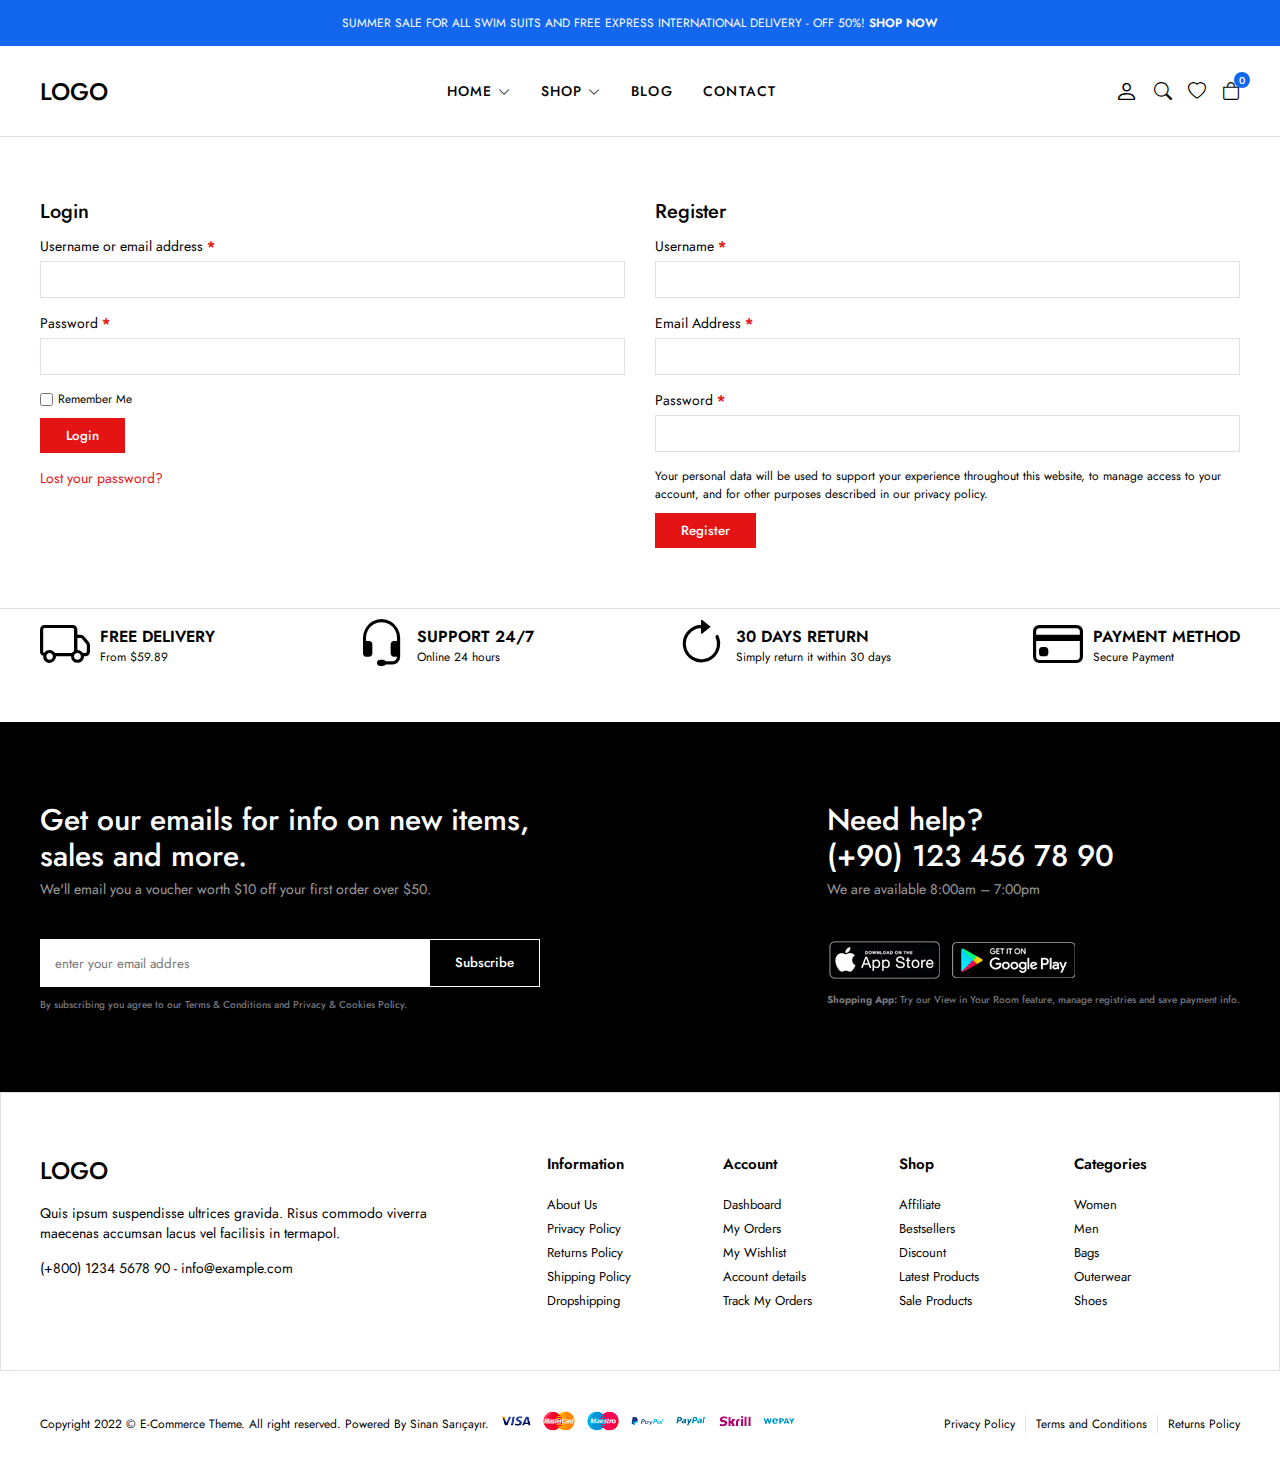
<file: account.html>
<!DOCTYPE html>
<html lang="en">

<head>
  <meta charset="UTF-8" />
  <meta http-equiv="X-UA-Compatible" content="IE=edge" />
  <meta name="viewport" content="width=device-width, initial-scale=1.0" />
  <!-- !bootstrap icon -->
  <link rel="stylesheet" href="https://cdn.jsdelivr.net/npm/bootstrap-icons@1.10.2/font/bootstrap-icons.css" />
  <link rel="stylesheet" href="css/main.css" />
  <title>E-Commerce | Account</title>
</head>

<body>
  <!-- ! header start -->
  <header>
    <div class="global-notification">
      <div class="container">
        <p>
          SUMMER SALE FOR ALL SWIM SUITS AND FREE EXPRESS INTERNATIONAL
          DELIVERY - OFF 50%! <a href="shop.html">SHOP NOW</a>
        </p>
      </div>
    </div>
    <div class="header-row">
      <div class="container">
        <div class="header-wrapper">
          <div class="header-mobile">
            <i class="bi bi-list" id="btn-menu"></i>
          </div>
          <div class="header-left">
            <a href="/" class="logo">LOGO</a>
          </div>
          <div class="header-center" id="sidebar">
            <nav class="navigation">
              <ul class="menu-list">
                <li class="menu-list-item">
                  <a href="/" class="menu-link">Home
                    <i class="bi bi-chevron-down"></i>
                  </a>
                  <div class="menu-dropdown-wrapper">
                    <ul class="menu-dropdown-content">
                      <li><a href="#">Home Clean</a></li>
                      <li><a href="#">Home Collection</a></li>
                      <li><a href="#">Home Minimal</a></li>
                      <li><a href="#">Home Modern</a></li>
                      <li><a href="#">Home Parallax</a></li>
                      <li><a href="#">Home Strong</a></li>
                      <li><a href="#">Home Style</a></li>
                      <li><a href="#">Home Unique</a></li>
                      <li><a href="#">Home RTL</a></li>
                    </ul>
                  </div>
                </li>
                <li class="menu-list-item megamenu-wrapper">
                  <a href="shop.html" class="menu-link">Shop
                    <i class="bi bi-chevron-down"></i>
                  </a>
                  <div class="menu-dropdown-wrapper">
                    <div class="menu-dropdown-megamenu">
                      <div class="megamenu-links">
                        <div class="megamenu-products">
                          <h3 class="megamenu-product-title">Shop Style</h3>
                          <ul class="megamenu-menu-list">
                            <li><a href="#">Shop Standart</a></li>
                            <li><a href="#">Shop Full</a></li>
                            <li><a href="#">Shop Only Categories</a></li>
                            <li><a href="#">Shop Image Categories</a></li>
                            <li><a href="#">Shop Sub Categories</a></li>
                            <li><a href="#">Shop List</a></li>
                            <li><a href="#">Hover Style 1</a></li>
                            <li><a href="#">Hover Style 2</a></li>
                            <li><a href="#">Hover Style 3</a></li>
                          </ul>
                        </div>
                        <div class="megamenu-products">
                          <h3 class="megamenu-product-title">
                            Filter Layout
                          </h3>
                          <ul class="megamenu-menu-list">
                            <li><a href="#">Sidebar</a></li>
                            <li><a href="#">Filter Side Out</a></li>
                            <li><a href="#">Filter Dropdown</a></li>
                            <li><a href="#">Filter Drawer</a></li>
                          </ul>
                        </div>
                        <div class="megamenu-products">
                          <h3 class="megamenu-product-title">Shop Loader</h3>
                          <ul class="megamenu-menu-list">
                            <li><a href="#">Shop Pagination</a></li>
                            <li><a href="#">Shop Infinity</a></li>
                            <li><a href="#">Shop Load More</a></li>
                            <li><a href="#">Cart Modal</a></li>
                            <li><a href="#">Cart Drawer</a></li>
                            <li><a href="#">Cart Page</a></li>
                          </ul>
                        </div>
                      </div>
                      <div class="megamenu-single">
                        <a href="#">
                          <img src="img/mega-menu.jpg" alt="" />
                        </a>
                        <h3 class="megamenu-single-title">
                          JOIN THE LAYERING GANG
                        </h3>
                        <h4 class="megamenu-single-subtitle">
                          Suspendisse faucibus nunc et pellentesque
                        </h4>
                        <a href="#" class="megamenu-single-button btn btn-sm">Shop Now</a>
                      </div>
                    </div>
                  </div>
                </li>
                <li class="menu-list-item">
                  <a href="blog.html" class="menu-link">Blog
                  </a>
                </li>
                <li class="menu-list-item">
                  <a href="contact.html" class="menu-link">Contact</a>
                </li>
              </ul>
            </nav>
            <i class="bi-x-circle" id="close-sidebar"></i>
          </div>
          <div class="header-right">
            <div class="header-right-links">
              <a href="account.html">
                <i class="bi bi-person"></i>
              </a>
              <button class="search-button">
                <i class="bi bi-search"></i>
              </button>
              <a href="#">
                <i class="bi bi-heart"></i>
              </a>
              <div class="header-cart">
                <a href="cart.html" class="header-cart-link">
                  <i class="bi bi-bag"></i>
                  <span class="header-cart-count">0</span>
                </a>
              </div>
            </div>
          </div>
        </div>
      </div>
    </div>
  </header>
  <!-- ! header end -->

  <!-- ! modal search start -->
  <div class="modal-search">
    <div class="modal-wrapper">
      <h3 class="modal-title">Search for products</h3>
      <p class="modal-text">
        Start typing to see products you are looking for.
      </p>
      <div class="search">
        <input type="text" placeholder="Search a product" />
        <button><i class="bi bi-search"></i></button>
      </div>
      </form>
      <div class="search-result">
        <div class="search-heading">
          <h3>RESULT FROM PRODUCT</h3>
        </div>
        <div class="results">

        </div>
      </div>
      <i class="bi bi-x-circle" id="close-modal-search"></i>
    </div>
  </div>
  <!-- ! modal search end -->


  <!-- ! account start -->
  <section class="account-page">
    <div class="container">
      <div class="account-wrapper">
        <div class="account-column">
          <h2>Login</h2>
          <form>
            <div>
              <label>
                <span>Username or email address <span class="required">*</span></span>
                <input type="text">
              </label>
            </div>
            <div>
              <label>
                <span>Password <span class="required">*</span></span>
                <input type="password">
              </label>
            </div>
            <p class="remember">
              <label>
                <input type="checkbox">
                <span>Remember Me</span>
              </label>
              <button class="btn btn-sm">Login</button>
            </p>
            <a href="#" class="form-link">Lost your password?</a>
          </form>
        </div>
        <div class="account-column">
          <h2>Register</h2>
          <form>
            <div>
              <label>
                <span>Username <span class="required">*</span></span>
                <input type="text">
              </label>
            </div>
            <div>
              <label>
                <span>Email Address <span class="required">*</span></span>
                <input type="email">
              </label>
            </div>
            <div>
              <label>
                <span>Password <span class="required">*</span></span>
                <input type="password">
              </label>
            </div>
            <div class="privacy-policy-text remember">
              <p>
                Your personal data will be used to support your experience throughout this website, to manage access to
                your account, and for other purposes described in our <a href="#">privacy policy</a>.
              </p>
              <button class="btn btn-sm">Register</button>
            </div>
          </form>
        </div>
      </div>
    </div>
  </section>
  <!-- ! account end -->

  <!-- ! policy start -->
  <section class="policy">
    <div class="container">
      <ul class="policy-list">
        <li class="policy-item">
          <i class="bi bi-truck"></i>
          <div class="policy-texts">
            <strong>FREE DELIVERY</strong>
            <span>From $59.89</span>
          </div>
        </li>
        <li class="policy-item">
          <i class="bi bi-headset"></i>
          <div class="policy-texts">
            <strong>SUPPORT 24/7</strong>
            <span>Online 24 hours</span>
          </div>
        </li>
        <li class="policy-item">
          <i class="bi bi-arrow-clockwise"></i>
          <div class="policy-texts">
            <strong>30 DAYS RETURN</strong>
            <span>Simply return it within 30 days</span>
          </div>
        </li>
        <li class="policy-item">
          <i class="bi bi-credit-card"></i>
          <div class="policy-texts">
            <strong>PAYMENT METHOD</strong>
            <span>Secure Payment</span>
          </div>
        </li>
      </ul>
    </div>
  </section>
  <!-- ! policy end -->

  <!-- ! footer start -->
  <section class="footer">
    <div class="subscribe-contact-row">
      <div class="container">
        <div class="subscribe-contact-wrapper">
          <div class="subscribe-wrapper">
            <div class="footer-subscribe">
              <div class="footer-subscribe-top">
                <h3 class="subscribe-title">
                  Get our emails for info on new items, sales and more.
                </h3>
                <p class="subscribe-desc">
                  We'll email you a voucher worth $10 off your first order
                  over $50.
                </p>
              </div>
              <div class="footer-subscribe-bottom">
                <form>
                  <input type="text" placeholder="enter your email addres" />
                  <button class="btn">Subscribe</button>
                </form>
                <p class="privacy-text">
                  By subscribing you agree to our
                  <a href="#">Terms & Conditions and Privacy & Cookies Policy.</a>
                </p>
              </div>
            </div>
          </div>
          <div class="contact-wrapper">
            <div class="footer-contact-top">
              <h3 class="contact-title">Need help? <br>
                (+90) 123 456 78 90
              </h3>
              <p class="contact-desc">We are available 8:00am – 7:00pm
              </p>
            </div>
            <div class="footer-contact-bottom">
              <div class="download-app">
                <a href="#">
                  <img src="img/footer/app-store.png" alt="">
                </a>
                <a href="#">
                  <img src="img/footer/google-play.png" alt="">
                </a>
              </div>
              <p class="privacy-text">
                <strong>Shopping App:</strong> Try our View in Your Room feature, manage registries and save payment
                info.
              </p>
            </div>
          </div>
        </div>
      </div>
    </div>
    <div class="widgets-row">
      <div class="container">
        <div class="footer-widgets">
          <div class="brand-info">
            <div class="footer-logo">
              <a href="/" class="logo">LOGO</a>
            </div>
            <div class="footer-desc">
              Quis ipsum suspendisse ultrices gravida. Risus commodo viverra maecenas accumsan lacus vel facilisis in
              termapol.
            </div>
            <div class="footer-contact">
              <p>
                <a href="tel:123456789">(+800) 1234 5678 90</a> -
                <a href="mailto:info@example.com">info@example.com</a>
              </p>
            </div>
          </div>
          <div class="widget-nav-menu">
            <h4>Information</h4>
            <ul class="menu-list">
              <li>
                <a href="#">About Us</a>
              </li>
              <li>
                <a href="#">Privacy Policy</a>
              </li>
              <li>
                <a href="#">Returns Policy</a>
              </li>
              <li>
                <a href="#">Shipping Policy</a>
              </li>
              <li>
                <a href="#">Dropshipping</a>
              </li>
            </ul>
          </div>
          <div class="widget-nav-menu">
            <h4>Account</h4>
            <ul class="menu-list">
              <li>
                <a href="#">Dashboard</a>
              </li>
              <li>
                <a href="#">My Orders</a>
              </li>
              <li>
                <a href="#">My Wishlist</a>
              </li>
              <li>
                <a href="#">Account details</a>
              </li>
              <li>
                <a href="#">Track My Orders</a>
              </li>
            </ul>
          </div>
          <div class="widget-nav-menu">
            <h4>Shop</h4>
            <ul class="menu-list">
              <li>
                <a href="#">Affiliate</a>
              </li>
              <li>
                <a href="#">Bestsellers</a>
              </li>
              <li>
                <a href="#">Discount</a>
              </li>
              <li>
                <a href="#">Latest Products</a>
              </li>
              <li>
                <a href="#">Sale Products</a>
              </li>
            </ul>
          </div>
          <div class="widget-nav-menu">
            <h4>Categories</h4>
            <ul class="menu-list">
              <li>
                <a href="#">Women</a>
              </li>
              <li>
                <a href="#">Men</a>
              </li>
              <li>
                <a href="#">Bags</a>
              </li>
              <li>
                <a href="#">Outerwear</a>
              </li>
              <li>
                <a href="#">Shoes</a>
              </li>
            </ul>
          </div>
        </div>
      </div>
    </div>
    <div class="copyright-row">
      <div class="copyright-row">
        <div class="container">
          <div class="footer-copyright">
            <div class="site-copyright">
              <p>
                Copyright 2022 © E-Commerce Theme. All right reserved.
                Powered By Sinan Sarıçayır.
              </p>
            </div>
            <a href="#">
              <img src="img/footer/cards.png" alt="">
            </a>
            <div class="footer-menu">
              <ul class="footer-menu-list">
                <li class="list-item">
                  <a href="#">Privacy Policy</a>
                </li>
                <li class="list-item">
                  <a href="#">Terms and Conditions</a>
                </li>
                <li class="list-item">
                  <a href="#">Returns Policy</a>
                </li>
              </ul>
            </div>
          </div>
        </div>
      </div>
    </div>
  </section>
  <!-- ! footer end -->

  <!-- scripts start -->
  <script src="js/main.js" type="module"></script>
  <!-- scripts end -->
</body>

</html>
</file>
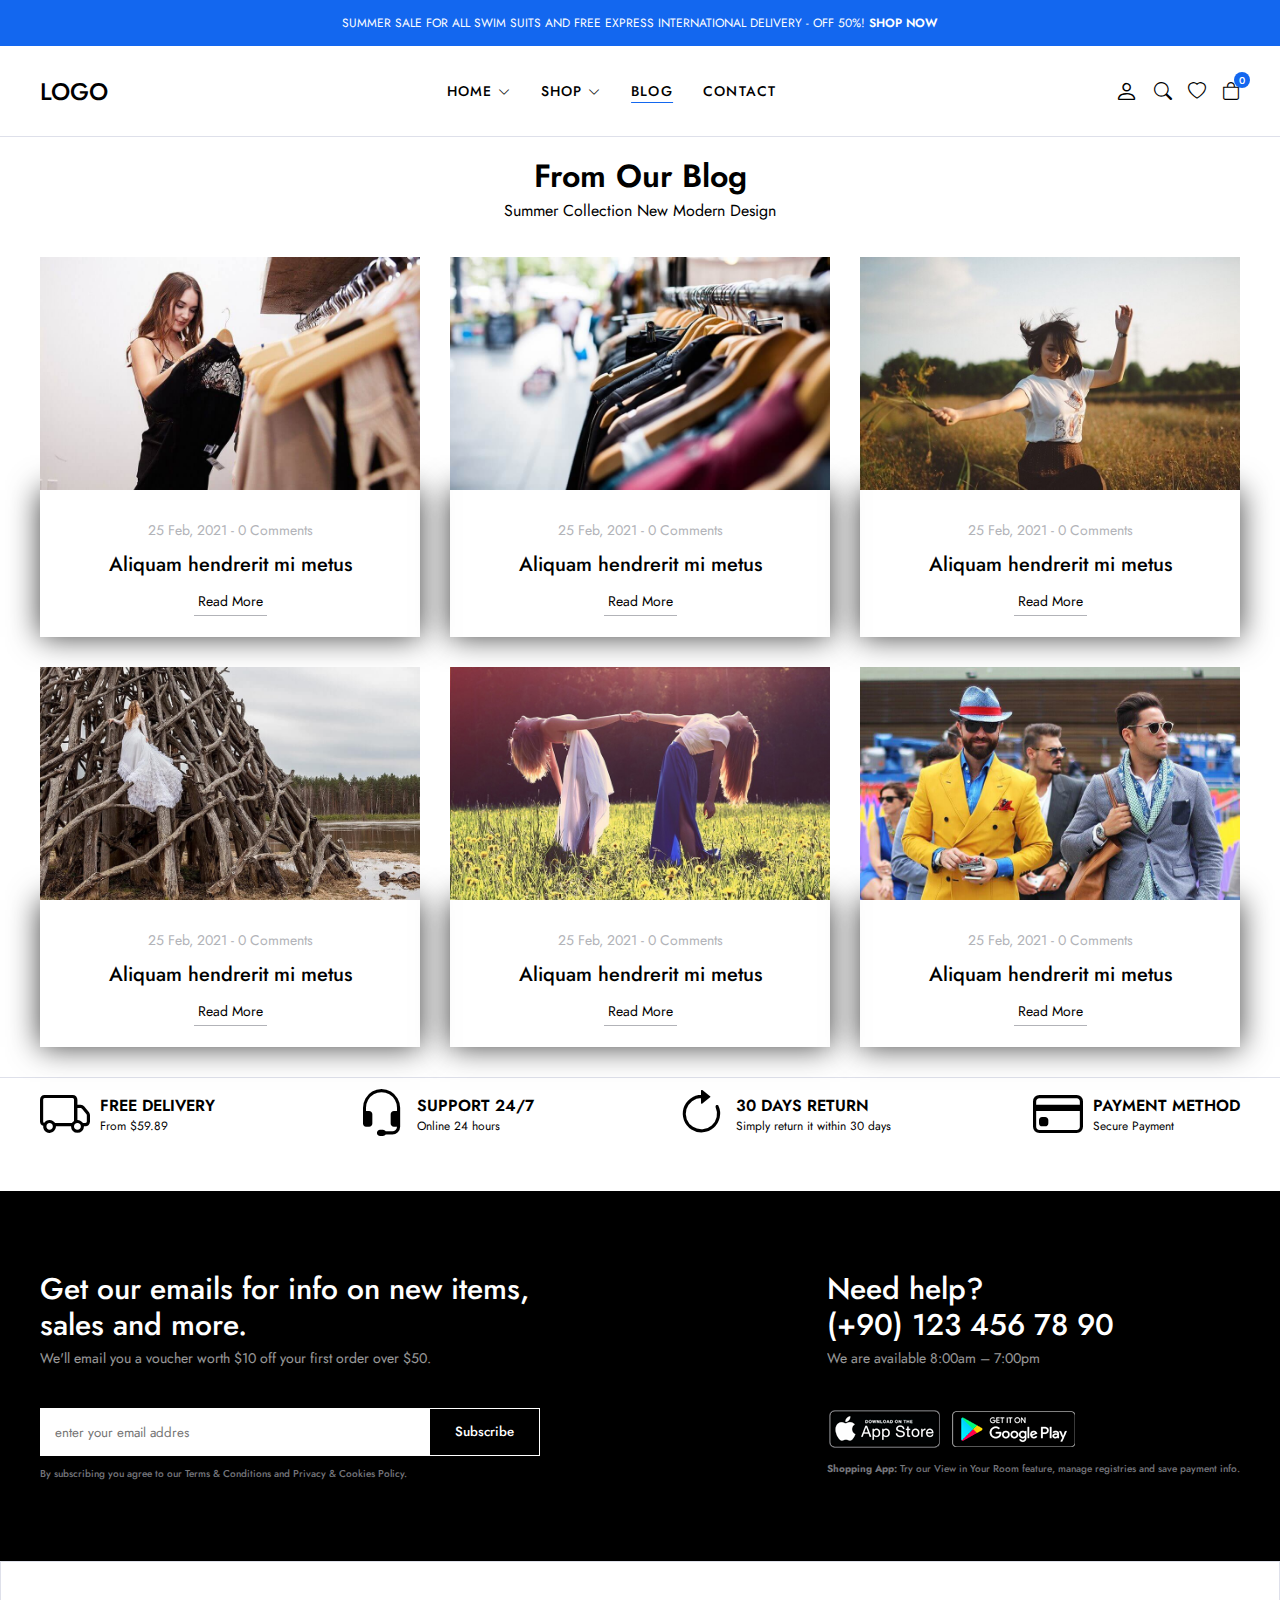
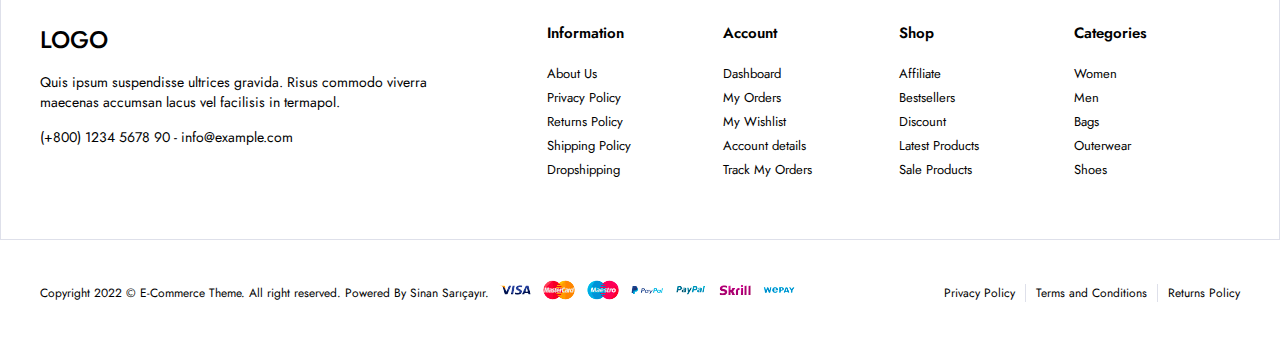
<file: blog.html>
<!DOCTYPE html>
<html lang="en">

<head>
    <meta charset="UTF-8" />
    <meta http-equiv="X-UA-Compatible" content="IE=edge" />
    <meta name="viewport" content="width=device-width, initial-scale=1.0" />
    <!-- !bootstrap icon -->
    <link rel="stylesheet" href="https://cdn.jsdelivr.net/npm/bootstrap-icons@1.10.2/font/bootstrap-icons.css" />
    <link rel="stylesheet" href="css/main.css" />
    <title>E-Commerce | Blog</title>
</head>

<body>
    <!-- ! header start -->
    <header>
        <div class="global-notification">
            <div class="container">
                <p>
                    SUMMER SALE FOR ALL SWIM SUITS AND FREE EXPRESS INTERNATIONAL
                    DELIVERY - OFF 50%! <a href="shop.html">SHOP NOW</a>
                </p>
            </div>
        </div>
        <div class="header-row">
            <div class="container">
                <div class="header-wrapper">
                    <div class="header-mobile">
                        <i class="bi bi-list" id="btn-menu"></i>
                    </div>
                    <div class="header-left">
                        <a href="/" class="logo">LOGO</a>
                    </div>
                    <div class="header-center" id="sidebar">
                        <nav class="navigation">
                            <ul class="menu-list">
                                <li class="menu-list-item">
                                    <a href="/" class="menu-link">Home
                                        <i class="bi bi-chevron-down"></i>
                                    </a>
                                    <div class="menu-dropdown-wrapper">
                                        <ul class="menu-dropdown-content">
                                            <li><a href="#">Home Clean</a></li>
                                            <li><a href="#">Home Collection</a></li>
                                            <li><a href="#">Home Minimal</a></li>
                                            <li><a href="#">Home Modern</a></li>
                                            <li><a href="#">Home Parallax</a></li>
                                            <li><a href="#">Home Strong</a></li>
                                            <li><a href="#">Home Style</a></li>
                                            <li><a href="#">Home Unique</a></li>
                                            <li><a href="#">Home RTL</a></li>
                                        </ul>
                                    </div>
                                </li>
                                <li class="menu-list-item megamenu-wrapper">
                                    <a href="shop.html" class="menu-link">Shop
                                        <i class="bi bi-chevron-down"></i>
                                    </a>
                                    <div class="menu-dropdown-wrapper">
                                        <div class="menu-dropdown-megamenu">
                                            <div class="megamenu-links">
                                                <div class="megamenu-products">
                                                    <h3 class="megamenu-product-title">Shop Style</h3>
                                                    <ul class="megamenu-menu-list">
                                                        <li><a href="#">Shop Standart</a></li>
                                                        <li><a href="#">Shop Full</a></li>
                                                        <li><a href="#">Shop Only Categories</a></li>
                                                        <li><a href="#">Shop Image Categories</a></li>
                                                        <li><a href="#">Shop Sub Categories</a></li>
                                                        <li><a href="#">Shop List</a></li>
                                                        <li><a href="#">Hover Style 1</a></li>
                                                        <li><a href="#">Hover Style 2</a></li>
                                                        <li><a href="#">Hover Style 3</a></li>
                                                    </ul>
                                                </div>
                                                <div class="megamenu-products">
                                                    <h3 class="megamenu-product-title">
                                                        Filter Layout
                                                    </h3>
                                                    <ul class="megamenu-menu-list">
                                                        <li><a href="#">Sidebar</a></li>
                                                        <li><a href="#">Filter Side Out</a></li>
                                                        <li><a href="#">Filter Dropdown</a></li>
                                                        <li><a href="#">Filter Drawer</a></li>
                                                    </ul>
                                                </div>
                                                <div class="megamenu-products">
                                                    <h3 class="megamenu-product-title">Shop Loader</h3>
                                                    <ul class="megamenu-menu-list">
                                                        <li><a href="#">Shop Pagination</a></li>
                                                        <li><a href="#">Shop Infinity</a></li>
                                                        <li><a href="#">Shop Load More</a></li>
                                                        <li><a href="#">Cart Modal</a></li>
                                                        <li><a href="#">Cart Drawer</a></li>
                                                        <li><a href="#">Cart Page</a></li>
                                                    </ul>
                                                </div>
                                            </div>
                                            <div class="megamenu-single">
                                                <a href="#">
                                                    <img src="img/mega-menu.jpg" alt="" />
                                                </a>
                                                <h3 class="megamenu-single-title">
                                                    JOIN THE LAYERING GANG
                                                </h3>
                                                <h4 class="megamenu-single-subtitle">
                                                    Suspendisse faucibus nunc et pellentesque
                                                </h4>
                                                <a href="#" class="megamenu-single-button btn btn-sm">Shop Now</a>
                                            </div>
                                        </div>
                                    </div>
                                </li>
                                <li class="menu-list-item">
                                    <a href="blog.html" class="menu-link active">Blog
                                    </a>
                                </li>
                                <li class="menu-list-item">
                                    <a href="contact.html" class="menu-link">Contact</a>
                                </li>
                            </ul>
                        </nav>
                        <i class="bi-x-circle" id="close-sidebar"></i>
                    </div>
                    <div class="header-right">
                        <div class="header-right-links">
                            <a href="account.html">
                                <i class="bi bi-person"></i>
                            </a>
                            <button class="search-button">
                                <i class="bi bi-search"></i>
                            </button>
                            <a href="#">
                                <i class="bi bi-heart"></i>
                            </a>
                            <div class="header-cart">
                                <a href="cart.html" class="header-cart-link">
                                    <i class="bi bi-bag"></i>
                                    <span class="header-cart-count">0</span>
                                </a>
                            </div>
                        </div>
                    </div>
                </div>
            </div>
        </div>
    </header>
    <!-- ! header end -->

    <!-- ! modal search start -->
    <div class="modal-search">
        <div class="modal-wrapper">
            <h3 class="modal-title">Search for products</h3>
            <p class="modal-text">
                Start typing to see products you are looking for.
            </p>
            <div class="search">
                <input type="text" placeholder="Search a product" />
                <button><i class="bi bi-search"></i></button>
            </div>
            </form>
            <div class="search-result">
                <div class="search-heading">
                    <h3>RESULT FROM PRODUCT</h3>
                </div>
                <div class="results">

                </div>
            </div>
            <i class="bi bi-x-circle" id="close-modal-search"></i>
        </div>
    </div>
    <!-- ! modal search end -->


    <!-- ! blogs start  -->
    <section class="blogs blog-page">
        <div class="container">
            <div class="section-title">
                <h2>From Our Blog</h2>
                <p>Summer Collection New Modern Design</p>
            </div>
            <ul class="blog-list">
                <li class="blog-item">
                    <a href="single-blog.html" class="blog-image">
                        <img src="img/blogs/blog1.jpg" alt="" />
                    </a>
                    <div class="blog-info">
                        <div class="blog-info-top">
                            <span>25 Feb, 2021</span>
                            -
                            <span>0 Comments</span>
                        </div>
                        <div class="blog-info-center">
                            <a href="#"> Aliquam hendrerit mi metus </a>
                        </div>
                        <div class="blog-info-bottom">
                            <a href="#">Read More</a>
                        </div>
                    </div>
                </li>
                <li class="blog-item">
                    <a href="single-blog.html" class="blog-image">
                        <img src="img/blogs/blog2.jpg" alt="" />
                    </a>
                    <div class="blog-info">
                        <div class="blog-info-top">
                            <span>25 Feb, 2021</span>
                            -
                            <span>0 Comments</span>
                        </div>
                        <div class="blog-info-center">
                            <a href="#"> Aliquam hendrerit mi metus </a>
                        </div>
                        <div class="blog-info-bottom">
                            <a href="#">Read More</a>
                        </div>
                    </div>
                </li>
                <li class="blog-item">
                    <a href="single-blog.html" class="blog-image">
                        <img src="img/blogs/blog3.jpg" alt="" />
                    </a>
                    <div class="blog-info">
                        <div class="blog-info-top">
                            <span>25 Feb, 2021</span>
                            -
                            <span>0 Comments</span>
                        </div>
                        <div class="blog-info-center">
                            <a href="#"> Aliquam hendrerit mi metus </a>
                        </div>
                        <div class="blog-info-bottom">
                            <a href="#">Read More</a>
                        </div>
                    </div>
                </li>
                <li class="blog-item">
                    <a href="single-blog.html" class="blog-image">
                        <img src="img/blogs/blog4.jpg" alt="" />
                    </a>
                    <div class="blog-info">
                        <div class="blog-info-top">
                            <span>25 Feb, 2021</span>
                            -
                            <span>0 Comments</span>
                        </div>
                        <div class="blog-info-center">
                            <a href="#"> Aliquam hendrerit mi metus </a>
                        </div>
                        <div class="blog-info-bottom">
                            <a href="#">Read More</a>
                        </div>
                    </div>
                </li>
                <li class="blog-item">
                    <a href="single-blog.html" class="blog-image">
                        <img src="img/blogs/blog5.jpg" alt="" />
                    </a>
                    <div class="blog-info">
                        <div class="blog-info-top">
                            <span>25 Feb, 2021</span>
                            -
                            <span>0 Comments</span>
                        </div>
                        <div class="blog-info-center">
                            <a href="#"> Aliquam hendrerit mi metus </a>
                        </div>
                        <div class="blog-info-bottom">
                            <a href="#">Read More</a>
                        </div>
                    </div>
                </li>
                <li class="blog-item">
                    <a href="single-blog.html" class="blog-image">
                        <img src="img/blogs/blog6.jpg" alt="" />
                    </a>
                    <div class="blog-info">
                        <div class="blog-info-top">
                            <span>25 Feb, 2021</span>
                            -
                            <span>0 Comments</span>
                        </div>
                        <div class="blog-info-center">
                            <a href="#"> Aliquam hendrerit mi metus </a>
                        </div>
                        <div class="blog-info-bottom">
                            <a href="#">Read More</a>
                        </div>
                    </div>
                </li>
            </ul>
        </div>
    </section>
    <!-- ! blogs end -->

    <!-- ! policy start -->
    <section class="policy">
        <div class="container">
            <ul class="policy-list">
                <li class="policy-item">
                    <i class="bi bi-truck"></i>
                    <div class="policy-texts">
                        <strong>FREE DELIVERY</strong>
                        <span>From $59.89</span>
                    </div>
                </li>
                <li class="policy-item">
                    <i class="bi bi-headset"></i>
                    <div class="policy-texts">
                        <strong>SUPPORT 24/7</strong>
                        <span>Online 24 hours</span>
                    </div>
                </li>
                <li class="policy-item">
                    <i class="bi bi-arrow-clockwise"></i>
                    <div class="policy-texts">
                        <strong>30 DAYS RETURN</strong>
                        <span>Simply return it within 30 days</span>
                    </div>
                </li>
                <li class="policy-item">
                    <i class="bi bi-credit-card"></i>
                    <div class="policy-texts">
                        <strong>PAYMENT METHOD</strong>
                        <span>Secure Payment</span>
                    </div>
                </li>
            </ul>
        </div>
    </section>
    <!-- ! policy end -->

    <!-- ! footer start -->
    <section class="footer">
        <div class="subscribe-contact-row">
            <div class="container">
                <div class="subscribe-contact-wrapper">
                    <div class="subscribe-wrapper">
                        <div class="footer-subscribe">
                            <div class="footer-subscribe-top">
                                <h3 class="subscribe-title">
                                    Get our emails for info on new items, sales and more.
                                </h3>
                                <p class="subscribe-desc">
                                    We'll email you a voucher worth $10 off your first order
                                    over $50.
                                </p>
                            </div>
                            <div class="footer-subscribe-bottom">
                                <form>
                                    <input type="text" placeholder="enter your email addres" />
                                    <button class="btn">Subscribe</button>
                                </form>
                                <p class="privacy-text">
                                    By subscribing you agree to our
                                    <a href="#">Terms & Conditions and Privacy & Cookies Policy.</a>
                                </p>
                            </div>
                        </div>
                    </div>
                    <div class="contact-wrapper">
                        <div class="footer-contact-top">
                            <h3 class="contact-title">Need help? <br>
                                (+90) 123 456 78 90
                            </h3>
                            <p class="contact-desc">We are available 8:00am – 7:00pm
                            </p>
                        </div>
                        <div class="footer-contact-bottom">
                            <div class="download-app">
                                <a href="#">
                                    <img src="img/footer/app-store.png" alt="">
                                </a>
                                <a href="#">
                                    <img src="img/footer/google-play.png" alt="">
                                </a>
                            </div>
                            <p class="privacy-text">
                                <strong>Shopping App:</strong> Try our View in Your Room feature, manage registries and
                                save payment
                                info.
                            </p>
                        </div>
                    </div>
                </div>
            </div>
        </div>
        <div class="widgets-row">
            <div class="container">
                <div class="footer-widgets">
                    <div class="brand-info">
                        <div class="footer-logo">
                            <a href="/" class="logo">LOGO</a>
                        </div>
                        <div class="footer-desc">
                            Quis ipsum suspendisse ultrices gravida. Risus commodo viverra maecenas accumsan lacus vel
                            facilisis in
                            termapol.
                        </div>
                        <div class="footer-contact">
                            <p>
                                <a href="tel:123456789">(+800) 1234 5678 90</a> -
                                <a href="mailto:info@example.com">info@example.com</a>
                            </p>
                        </div>
                    </div>
                    <div class="widget-nav-menu">
                        <h4>Information</h4>
                        <ul class="menu-list">
                            <li>
                                <a href="#">About Us</a>
                            </li>
                            <li>
                                <a href="#">Privacy Policy</a>
                            </li>
                            <li>
                                <a href="#">Returns Policy</a>
                            </li>
                            <li>
                                <a href="#">Shipping Policy</a>
                            </li>
                            <li>
                                <a href="#">Dropshipping</a>
                            </li>
                        </ul>
                    </div>
                    <div class="widget-nav-menu">
                        <h4>Account</h4>
                        <ul class="menu-list">
                            <li>
                                <a href="#">Dashboard</a>
                            </li>
                            <li>
                                <a href="#">My Orders</a>
                            </li>
                            <li>
                                <a href="#">My Wishlist</a>
                            </li>
                            <li>
                                <a href="#">Account details</a>
                            </li>
                            <li>
                                <a href="#">Track My Orders</a>
                            </li>
                        </ul>
                    </div>
                    <div class="widget-nav-menu">
                        <h4>Shop</h4>
                        <ul class="menu-list">
                            <li>
                                <a href="#">Affiliate</a>
                            </li>
                            <li>
                                <a href="#">Bestsellers</a>
                            </li>
                            <li>
                                <a href="#">Discount</a>
                            </li>
                            <li>
                                <a href="#">Latest Products</a>
                            </li>
                            <li>
                                <a href="#">Sale Products</a>
                            </li>
                        </ul>
                    </div>
                    <div class="widget-nav-menu">
                        <h4>Categories</h4>
                        <ul class="menu-list">
                            <li>
                                <a href="#">Women</a>
                            </li>
                            <li>
                                <a href="#">Men</a>
                            </li>
                            <li>
                                <a href="#">Bags</a>
                            </li>
                            <li>
                                <a href="#">Outerwear</a>
                            </li>
                            <li>
                                <a href="#">Shoes</a>
                            </li>
                        </ul>
                    </div>
                </div>
            </div>
        </div>
        <div class="copyright-row">
            <div class="copyright-row">
                <div class="container">
                    <div class="footer-copyright">
                        <div class="site-copyright">
                            <p>
                                Copyright 2022 © E-Commerce Theme. All right reserved.
                                Powered By Sinan Sarıçayır.
                            </p>
                        </div>
                        <a href="#">
                            <img src="img/footer/cards.png" alt="">
                        </a>
                        <div class="footer-menu">
                            <ul class="footer-menu-list">
                                <li class="list-item">
                                    <a href="#">Privacy Policy</a>
                                </li>
                                <li class="list-item">
                                    <a href="#">Terms and Conditions</a>
                                </li>
                                <li class="list-item">
                                    <a href="#">Returns Policy</a>
                                </li>
                            </ul>
                        </div>
                    </div>
                </div>
            </div>
        </div>
    </section>
    <!-- ! footer end -->

    <!-- scripts start -->
    <script src="js/main.js" type="module"></script>
    <!-- scripts end -->
</body>

</html>
</file>
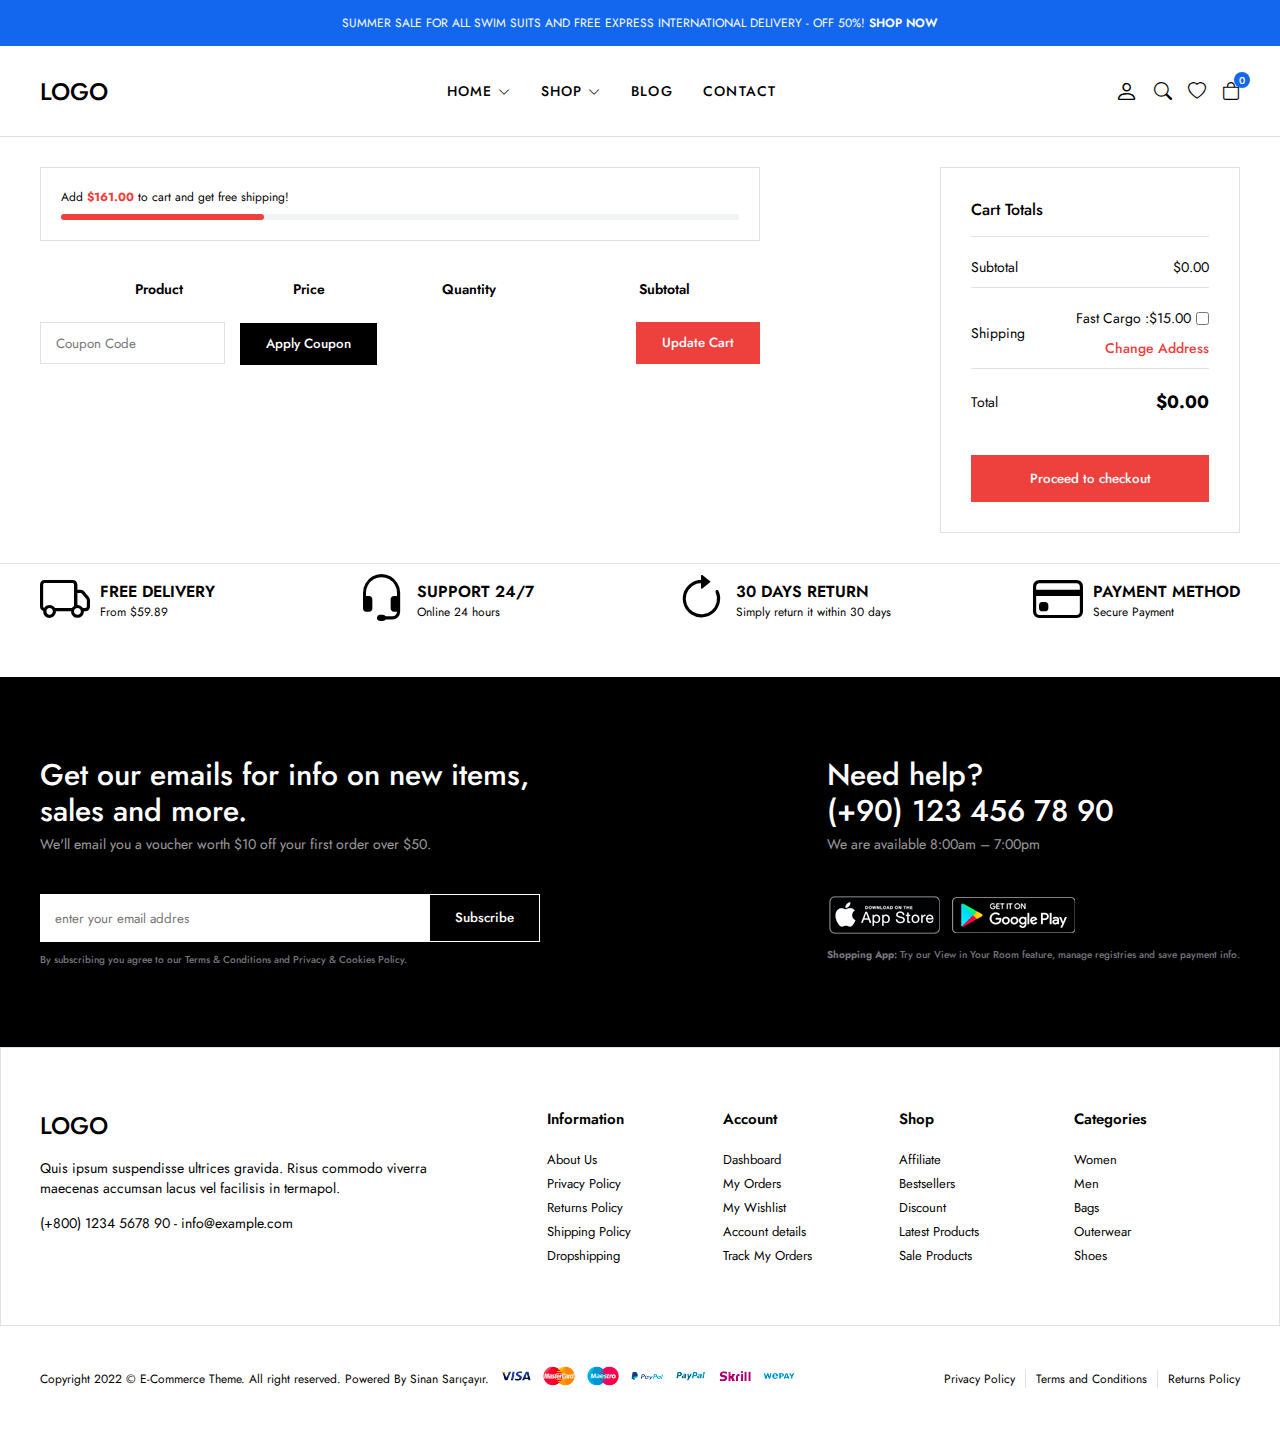
<file: cart.html>
<!DOCTYPE html>
<html lang="en">

<head>
    <meta charset="UTF-8" />
    <meta http-equiv="X-UA-Compatible" content="IE=edge" />
    <meta name="viewport" content="width=device-width, initial-scale=1.0" />
    <!-- !bootstrap icon -->
    <link rel="stylesheet" href="https://cdn.jsdelivr.net/npm/bootstrap-icons@1.10.2/font/bootstrap-icons.css" />
    <link rel="stylesheet" href="css/main.css" />
    <title>E-Commerce | Cart</title>
</head>

<body>
    <!-- ! header start -->
    <header>
        <div class="global-notification">
            <div class="container">
                <p>
                    SUMMER SALE FOR ALL SWIM SUITS AND FREE EXPRESS INTERNATIONAL
                    DELIVERY - OFF 50%! <a href="shop.html">SHOP NOW</a>
                </p>
            </div>
        </div>
        <div class="header-row">
            <div class="container">
                <div class="header-wrapper">
                    <div class="header-mobile">
                        <i class="bi bi-list" id="btn-menu"></i>
                    </div>
                    <div class="header-left">
                        <a href="/" class="logo">LOGO</a>
                    </div>
                    <div class="header-center" id="sidebar">
                        <nav class="navigation">
                            <ul class="menu-list">
                                <li class="menu-list-item">
                                    <a href="/" class="menu-link">Home
                                        <i class="bi bi-chevron-down"></i>
                                    </a>
                                    <div class="menu-dropdown-wrapper">
                                        <ul class="menu-dropdown-content">
                                            <li><a href="#">Home Clean</a></li>
                                            <li><a href="#">Home Collection</a></li>
                                            <li><a href="#">Home Minimal</a></li>
                                            <li><a href="#">Home Modern</a></li>
                                            <li><a href="#">Home Parallax</a></li>
                                            <li><a href="#">Home Strong</a></li>
                                            <li><a href="#">Home Style</a></li>
                                            <li><a href="#">Home Unique</a></li>
                                            <li><a href="#">Home RTL</a></li>
                                        </ul>
                                    </div>
                                </li>
                                <li class="menu-list-item megamenu-wrapper">
                                    <a href="shop.html" class="menu-link">Shop
                                        <i class="bi bi-chevron-down"></i>
                                    </a>
                                    <div class="menu-dropdown-wrapper">
                                        <div class="menu-dropdown-megamenu">
                                            <div class="megamenu-links">
                                                <div class="megamenu-products">
                                                    <h3 class="megamenu-product-title">Shop Style</h3>
                                                    <ul class="megamenu-menu-list">
                                                        <li><a href="#">Shop Standart</a></li>
                                                        <li><a href="#">Shop Full</a></li>
                                                        <li><a href="#">Shop Only Categories</a></li>
                                                        <li><a href="#">Shop Image Categories</a></li>
                                                        <li><a href="#">Shop Sub Categories</a></li>
                                                        <li><a href="#">Shop List</a></li>
                                                        <li><a href="#">Hover Style 1</a></li>
                                                        <li><a href="#">Hover Style 2</a></li>
                                                        <li><a href="#">Hover Style 3</a></li>
                                                    </ul>
                                                </div>
                                                <div class="megamenu-products">
                                                    <h3 class="megamenu-product-title">
                                                        Filter Layout
                                                    </h3>
                                                    <ul class="megamenu-menu-list">
                                                        <li><a href="#">Sidebar</a></li>
                                                        <li><a href="#">Filter Side Out</a></li>
                                                        <li><a href="#">Filter Dropdown</a></li>
                                                        <li><a href="#">Filter Drawer</a></li>
                                                    </ul>
                                                </div>
                                                <div class="megamenu-products">
                                                    <h3 class="megamenu-product-title">Shop Loader</h3>
                                                    <ul class="megamenu-menu-list">
                                                        <li><a href="#">Shop Pagination</a></li>
                                                        <li><a href="#">Shop Infinity</a></li>
                                                        <li><a href="#">Shop Load More</a></li>
                                                        <li><a href="#">Cart Modal</a></li>
                                                        <li><a href="#">Cart Drawer</a></li>
                                                        <li><a href="#">Cart Page</a></li>
                                                    </ul>
                                                </div>
                                            </div>
                                            <div class="megamenu-single">
                                                <a href="#">
                                                    <img src="img/mega-menu.jpg" alt="" />
                                                </a>
                                                <h3 class="megamenu-single-title">
                                                    JOIN THE LAYERING GANG
                                                </h3>
                                                <h4 class="megamenu-single-subtitle">
                                                    Suspendisse faucibus nunc et pellentesque
                                                </h4>
                                                <a href="#" class="megamenu-single-button btn btn-sm">Shop Now</a>
                                            </div>
                                        </div>
                                    </div>
                                </li>
                                <li class="menu-list-item">
                                    <a href="blog.html" class="menu-link">Blog
                                    </a>
                                </li>
                                <li class="menu-list-item">
                                    <a href="contact.html" class="menu-link">Contact</a>
                                </li>
                            </ul>
                        </nav>
                        <i class="bi-x-circle" id="close-sidebar"></i>
                    </div>
                    <div class="header-right">
                        <div class="header-right-links">
                            <a href="account.html">
                                <i class="bi bi-person"></i>
                            </a>
                            <button class="search-button">
                                <i class="bi bi-search"></i>
                            </button>
                            <a href="#">
                                <i class="bi bi-heart"></i>
                            </a>
                            <div class="header-cart">
                                <a href="cart.html" class="header-cart-link">
                                    <i class="bi bi-bag"></i>
                                    <span class="header-cart-count">0</span>
                                </a>
                            </div>
                        </div>
                    </div>
                </div>
            </div>
        </div>
    </header>
    <!-- ! header end -->

    <!-- ! modal search start -->
    <div class="modal-search">
        <div class="modal-wrapper">
            <h3 class="modal-title">Search for products</h3>
            <p class="modal-text">
                Start typing to see products you are looking for.
            </p>
            <div class="search">
                <input type="text" placeholder="Search a product" />
                <button><i class="bi bi-search"></i></button>
            </div>
            </form>
            <div class="search-result">
                <div class="search-heading">
                    <h3>RESULT FROM PRODUCT</h3>
                </div>
                <div class="results">

                </div>
            </div>
            <i class="bi bi-x-circle" id="close-modal-search"></i>
        </div>
    </div>
    <!-- ! modal search end -->

 

    <!-- ! cart start -->
    <section class="cart-page">
        <div class="container">
            <div class="cart-page-wrapper">
                <form class="cart-form">
                    <div class="free-progress-bar">
                        <p class="progress-bar-title">
                            Add <strong>$161.00</strong> to cart and get free shipping!
                        </p>
                        <div class="progress-bar">
                            <span class="progress"></span>
                        </div>
                    </div>
                    <div class="shop-table-wrapper">
                        <table class="shop-table">
                            <thead>
                                <th class="product-thumbnail">&nbsp;</th>
                                <th class="product-thumbnail">&nbsp;</th>
                                <th class="product-name">Product</th>
                                <th class="product-price">Price</th>
                                <th class="product-quantity">Quantity</th>
                                <th class="product-subtotal">Subtotal</th>
                            </thead>
                            <tbody class="cart-wrapper" id="cart-product">

                            </tbody>
                        </table>
                        <div class="action-wrapper">
                            <div class="coupon">
                                <input type="text" class="input-text" placeholder="Coupon Code">
                                <button class="btn btn-black btn-md">Apply Coupon</button>
                            </div>
                            <div class="update-coupon">
                                <button class="btn btn-red btn-md">Update Cart</button>
                            </div>
                        </div>
                    </div>
                </form>
                <div class="cart-collaterals">
                    <div class="cart-totals">
                        <h2>Cart Totals</h2>
                        <table>
                            <tbody>
                                <tr class="cart-subtotal">
                                    <th>Subtotal</th>
                                    <td>
                                        <span id="subtotal">
                                            $316.00
                                        </span>
                                    </td>
                                </tr>
                                <tr>
                                    <th>Shipping</th>
                                    <td>
                                        <ul>
                                            <li>
                                                <label>
                                                    Fast Cargo :$15.00
                                                    <input type="checkbox" id="fast-cargo">
                                                </label>
                                            </li>
                                            <li>
                                                <a href="#">Change Address</a>
                                            </li>
                                        </ul>
                                    </td>
                                </tr>
                                <tr>
                                    <th>Total</th>
                                    <td>
                                        <strong id="cart-total">$316.00</strong>
                                    </td>
                                </tr>
                            </tbody>
                        </table>
                        <div class="checkout">
                            <button class="btn btn-lg btn-red">Proceed to checkout</button>
                        </div>
                    </div>
                </div>
            </div>
        </div>
    </section>
    <!-- ! cart end -->

    <!-- ! policy start -->
    <section class="policy">
        <div class="container">
            <ul class="policy-list">
                <li class="policy-item">
                    <i class="bi bi-truck"></i>
                    <div class="policy-texts">
                        <strong>FREE DELIVERY</strong>
                        <span>From $59.89</span>
                    </div>
                </li>
                <li class="policy-item">
                    <i class="bi bi-headset"></i>
                    <div class="policy-texts">
                        <strong>SUPPORT 24/7</strong>
                        <span>Online 24 hours</span>
                    </div>
                </li>
                <li class="policy-item">
                    <i class="bi bi-arrow-clockwise"></i>
                    <div class="policy-texts">
                        <strong>30 DAYS RETURN</strong>
                        <span>Simply return it within 30 days</span>
                    </div>
                </li>
                <li class="policy-item">
                    <i class="bi bi-credit-card"></i>
                    <div class="policy-texts">
                        <strong>PAYMENT METHOD</strong>
                        <span>Secure Payment</span>
                    </div>
                </li>
            </ul>
        </div>
    </section>
    <!-- ! policy end -->

    <!-- ! footer start -->
    <section class="footer">
        <div class="subscribe-contact-row">
            <div class="container">
                <div class="subscribe-contact-wrapper">
                    <div class="subscribe-wrapper">
                        <div class="footer-subscribe">
                            <div class="footer-subscribe-top">
                                <h3 class="subscribe-title">
                                    Get our emails for info on new items, sales and more.
                                </h3>
                                <p class="subscribe-desc">
                                    We'll email you a voucher worth $10 off your first order
                                    over $50.
                                </p>
                            </div>
                            <div class="footer-subscribe-bottom">
                                <form>
                                    <input type="text" placeholder="enter your email addres" />
                                    <button class="btn">Subscribe</button>
                                </form>
                                <p class="privacy-text">
                                    By subscribing you agree to our
                                    <a href="#">Terms & Conditions and Privacy & Cookies Policy.</a>
                                </p>
                            </div>
                        </div>
                    </div>
                    <div class="contact-wrapper">
                        <div class="footer-contact-top">
                            <h3 class="contact-title">Need help? <br>
                                (+90) 123 456 78 90
                            </h3>
                            <p class="contact-desc">We are available 8:00am – 7:00pm
                            </p>
                        </div>
                        <div class="footer-contact-bottom">
                            <div class="download-app">
                                <a href="#">
                                    <img src="img/footer/app-store.png" alt="">
                                </a>
                                <a href="#">
                                    <img src="img/footer/google-play.png" alt="">
                                </a>
                            </div>
                            <p class="privacy-text">
                                <strong>Shopping App:</strong> Try our View in Your Room feature, manage registries and
                                save payment
                                info.
                            </p>
                        </div>
                    </div>
                </div>
            </div>
        </div>
        <div class="widgets-row">
            <div class="container">
                <div class="footer-widgets">
                    <div class="brand-info">
                        <div class="footer-logo">
                            <a href="/" class="logo">LOGO</a>
                        </div>
                        <div class="footer-desc">
                            Quis ipsum suspendisse ultrices gravida. Risus commodo viverra maecenas accumsan lacus vel
                            facilisis in
                            termapol.
                        </div>
                        <div class="footer-contact">
                            <p>
                                <a href="tel:123456789">(+800) 1234 5678 90</a> -
                                <a href="mailto:info@example.com">info@example.com</a>
                            </p>
                        </div>
                    </div>
                    <div class="widget-nav-menu">
                        <h4>Information</h4>
                        <ul class="menu-list">
                            <li>
                                <a href="#">About Us</a>
                            </li>
                            <li>
                                <a href="#">Privacy Policy</a>
                            </li>
                            <li>
                                <a href="#">Returns Policy</a>
                            </li>
                            <li>
                                <a href="#">Shipping Policy</a>
                            </li>
                            <li>
                                <a href="#">Dropshipping</a>
                            </li>
                        </ul>
                    </div>
                    <div class="widget-nav-menu">
                        <h4>Account</h4>
                        <ul class="menu-list">
                            <li>
                                <a href="#">Dashboard</a>
                            </li>
                            <li>
                                <a href="#">My Orders</a>
                            </li>
                            <li>
                                <a href="#">My Wishlist</a>
                            </li>
                            <li>
                                <a href="#">Account details</a>
                            </li>
                            <li>
                                <a href="#">Track My Orders</a>
                            </li>
                        </ul>
                    </div>
                    <div class="widget-nav-menu">
                        <h4>Shop</h4>
                        <ul class="menu-list">
                            <li>
                                <a href="#">Affiliate</a>
                            </li>
                            <li>
                                <a href="#">Bestsellers</a>
                            </li>
                            <li>
                                <a href="#">Discount</a>
                            </li>
                            <li>
                                <a href="#">Latest Products</a>
                            </li>
                            <li>
                                <a href="#">Sale Products</a>
                            </li>
                        </ul>
                    </div>
                    <div class="widget-nav-menu">
                        <h4>Categories</h4>
                        <ul class="menu-list">
                            <li>
                                <a href="#">Women</a>
                            </li>
                            <li>
                                <a href="#">Men</a>
                            </li>
                            <li>
                                <a href="#">Bags</a>
                            </li>
                            <li>
                                <a href="#">Outerwear</a>
                            </li>
                            <li>
                                <a href="#">Shoes</a>
                            </li>
                        </ul>
                    </div>
                </div>
            </div>
        </div>
        <div class="copyright-row">
            <div class="copyright-row">
                <div class="container">
                    <div class="footer-copyright">
                        <div class="site-copyright">
                            <p>
                                Copyright 2022 © E-Commerce Theme. All right reserved.
                                Powered By Sinan Sarıçayır.
                            </p>
                        </div>
                        <a href="#">
                            <img src="img/footer/cards.png" alt="">
                        </a>
                        <div class="footer-menu">
                            <ul class="footer-menu-list">
                                <li class="list-item">
                                    <a href="#">Privacy Policy</a>
                                </li>
                                <li class="list-item">
                                    <a href="#">Terms and Conditions</a>
                                </li>
                                <li class="list-item">
                                    <a href="#">Returns Policy</a>
                                </li>
                            </ul>
                        </div>
                    </div>
                </div>
            </div>
        </div>
    </section>
    <!-- ! footer end -->

    <!-- scripts start -->
    <script src="js/main.js" type="module"></script>
    <script src="js/cart.js"></script>
    <!-- scripts end -->

</body>

</html>
</file>
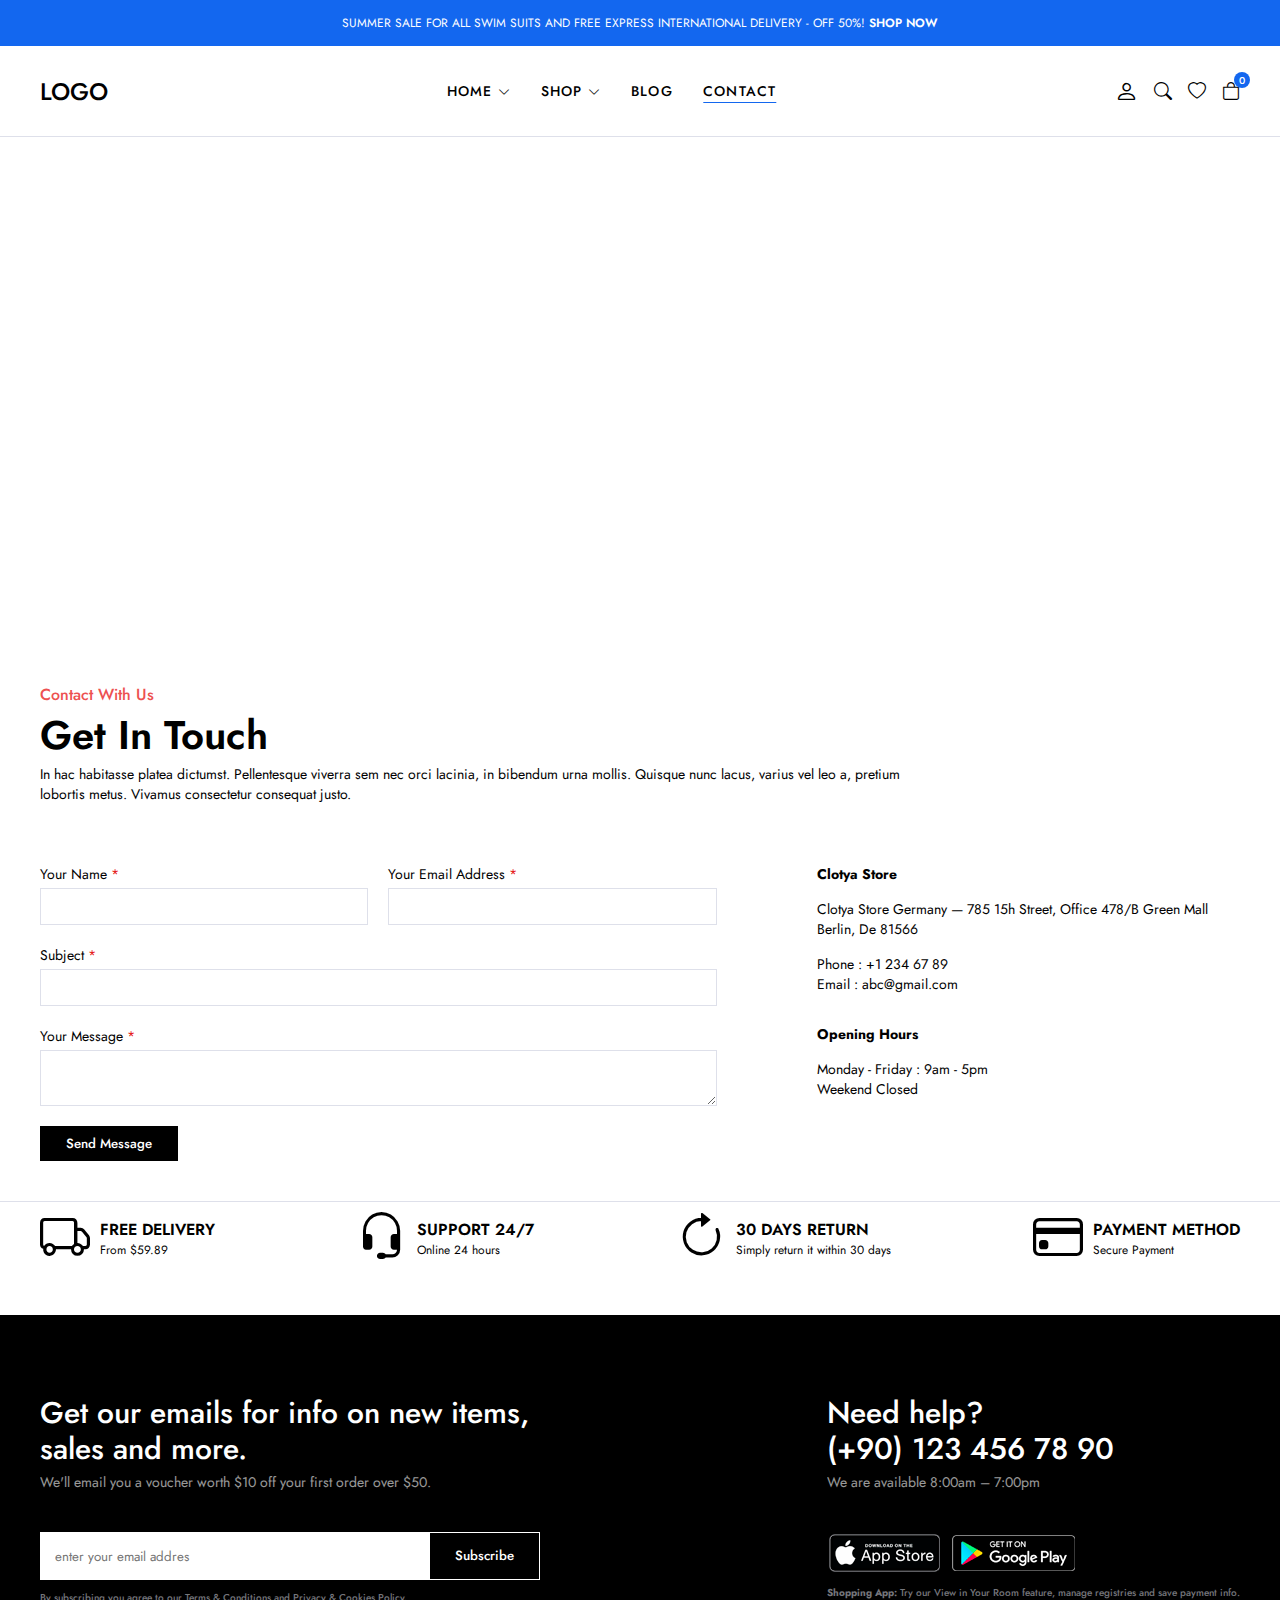
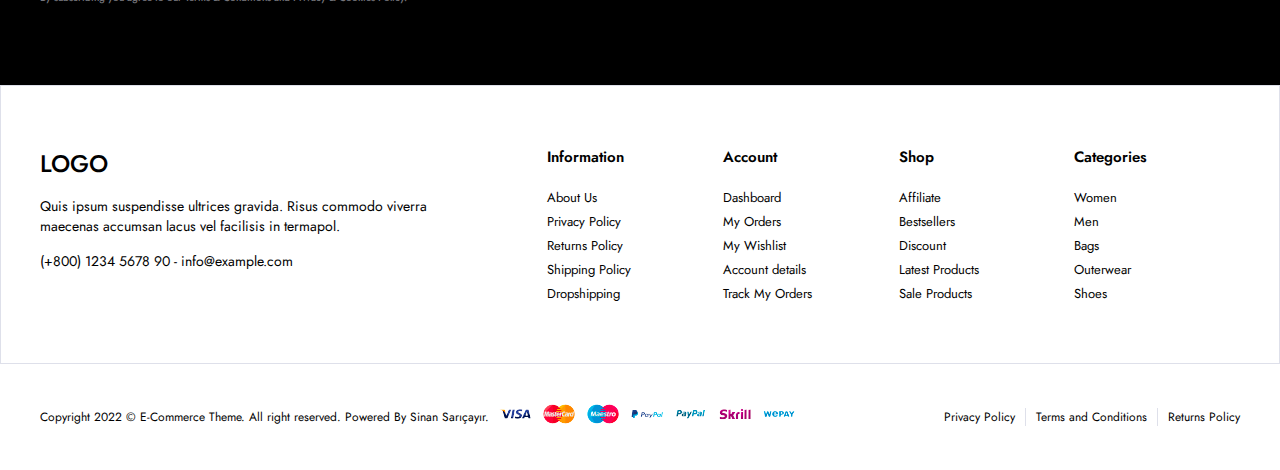
<file: contact.html>
<!DOCTYPE html>
<html lang="en">

<head>
    <meta charset="UTF-8" />
    <meta http-equiv="X-UA-Compatible" content="IE=edge" />
    <meta name="viewport" content="width=device-width, initial-scale=1.0" />
    <!-- !bootstrap icon -->
    <link rel="stylesheet" href="https://cdn.jsdelivr.net/npm/bootstrap-icons@1.10.2/font/bootstrap-icons.css" />
    <link rel="stylesheet" href="css/main.css" />
    <title>E-Commerce | Contact</title>
</head>

<body>
    <!-- ! header start -->
    <header>
        <div class="global-notification">
            <div class="container">
                <p>
                    SUMMER SALE FOR ALL SWIM SUITS AND FREE EXPRESS INTERNATIONAL
                    DELIVERY - OFF 50%! <a href="shop.html">SHOP NOW</a>
                </p>
            </div>
        </div>
        <div class="header-row">
            <div class="container">
                <div class="header-wrapper">
                    <div class="header-mobile">
                        <i class="bi bi-list" id="btn-menu"></i>
                    </div>
                    <div class="header-left">
                        <a href="/" class="logo">LOGO</a>
                    </div>
                    <div class="header-center" id="sidebar">
                        <nav class="navigation">
                            <ul class="menu-list">
                                <li class="menu-list-item">
                                    <a href="/" class="menu-link">Home
                                        <i class="bi bi-chevron-down"></i>
                                    </a>
                                    <div class="menu-dropdown-wrapper">
                                        <ul class="menu-dropdown-content">
                                            <li><a href="#">Home Clean</a></li>
                                            <li><a href="#">Home Collection</a></li>
                                            <li><a href="#">Home Minimal</a></li>
                                            <li><a href="#">Home Modern</a></li>
                                            <li><a href="#">Home Parallax</a></li>
                                            <li><a href="#">Home Strong</a></li>
                                            <li><a href="#">Home Style</a></li>
                                            <li><a href="#">Home Unique</a></li>
                                            <li><a href="#">Home RTL</a></li>
                                        </ul>
                                    </div>
                                </li>
                                <li class="menu-list-item megamenu-wrapper">
                                    <a href="shop.html" class="menu-link">Shop
                                        <i class="bi bi-chevron-down"></i>
                                    </a>
                                    <div class="menu-dropdown-wrapper">
                                        <div class="menu-dropdown-megamenu">
                                            <div class="megamenu-links">
                                                <div class="megamenu-products">
                                                    <h3 class="megamenu-product-title">Shop Style</h3>
                                                    <ul class="megamenu-menu-list">
                                                        <li><a href="#">Shop Standart</a></li>
                                                        <li><a href="#">Shop Full</a></li>
                                                        <li><a href="#">Shop Only Categories</a></li>
                                                        <li><a href="#">Shop Image Categories</a></li>
                                                        <li><a href="#">Shop Sub Categories</a></li>
                                                        <li><a href="#">Shop List</a></li>
                                                        <li><a href="#">Hover Style 1</a></li>
                                                        <li><a href="#">Hover Style 2</a></li>
                                                        <li><a href="#">Hover Style 3</a></li>
                                                    </ul>
                                                </div>
                                                <div class="megamenu-products">
                                                    <h3 class="megamenu-product-title">
                                                        Filter Layout
                                                    </h3>
                                                    <ul class="megamenu-menu-list">
                                                        <li><a href="#">Sidebar</a></li>
                                                        <li><a href="#">Filter Side Out</a></li>
                                                        <li><a href="#">Filter Dropdown</a></li>
                                                        <li><a href="#">Filter Drawer</a></li>
                                                    </ul>
                                                </div>
                                                <div class="megamenu-products">
                                                    <h3 class="megamenu-product-title">Shop Loader</h3>
                                                    <ul class="megamenu-menu-list">
                                                        <li><a href="#">Shop Pagination</a></li>
                                                        <li><a href="#">Shop Infinity</a></li>
                                                        <li><a href="#">Shop Load More</a></li>
                                                        <li><a href="#">Cart Modal</a></li>
                                                        <li><a href="#">Cart Drawer</a></li>
                                                        <li><a href="#">Cart Page</a></li>
                                                    </ul>
                                                </div>
                                            </div>
                                            <div class="megamenu-single">
                                                <a href="#">
                                                    <img src="img/mega-menu.jpg" alt="" />
                                                </a>
                                                <h3 class="megamenu-single-title">
                                                    JOIN THE LAYERING GANG
                                                </h3>
                                                <h4 class="megamenu-single-subtitle">
                                                    Suspendisse faucibus nunc et pellentesque
                                                </h4>
                                                <a href="#" class="megamenu-single-button btn btn-sm">Shop Now</a>
                                            </div>
                                        </div>
                                    </div>
                                </li>
                                <li class="menu-list-item">
                                    <a href="blog.html" class="menu-link">Blog
                                    </a>
                                </li>
                                <li class="menu-list-item">
                                    <a href="contact.html" class="menu-link active">Contact</a>
                                </li>
                            </ul>
                        </nav>
                        <i class="bi-x-circle" id="close-sidebar"></i>
                    </div>
                    <div class="header-right">
                        <div class="header-right-links">
                            <a href="account.html">
                                <i class="bi bi-person"></i>
                            </a>
                            <button class="search-button">
                                <i class="bi bi-search"></i>
                            </button>
                            <a href="#">
                                <i class="bi bi-heart"></i>
                            </a>
                            <div class="header-cart">
                                <a href="cart.html" class="header-cart-link">
                                    <i class="bi bi-bag"></i>
                                    <span class="header-cart-count">0</span>
                                </a>
                            </div>
                        </div>
                    </div>
                </div>
            </div>
        </div>
    </header>
    <!-- ! header end -->

    <!-- ! modal search start -->
    <div class="modal-search">
        <div class="modal-wrapper">
            <h3 class="modal-title">Search for products</h3>
            <p class="modal-text">
                Start typing to see products you are looking for.
            </p>
            <div class="search">
                <input type="text" placeholder="Search a product" />
                <button><i class="bi bi-search"></i></button>
            </div>
            </form>
            <div class="search-result">
                <div class="search-heading">
                    <h3>RESULT FROM PRODUCT</h3>
                </div>
                <div class="results">

                </div>
            </div>
            <i class="bi bi-x-circle" id="close-modal-search"></i>
        </div>
    </div>
    <!-- ! modal search end -->

 

    <!-- ! contact start -->
    <sectione class="contact">
        <div class="contact-top">
            <div class="contact-map">
                <iframe
                    src="https://www.google.com/maps/embed?pb=!1m18!1m12!1m3!1d195884.7199739243!2d32.76276475!3d39.903376550000004!2m3!1f0!2f0!3f0!3m2!1i1024!2i768!4f13.1!3m3!1m2!1s0x14d347d520732db1%3A0xbdc57b0c0842b8d!2sAnkara!5e0!3m2!1str!2str!4v1674751584282!5m2!1str!2str"
                    width="100%" height="500" style="border:0;" allowfullscreen="" loading="lazy"
                    referrerpolicy="no-referrer-when-downgrade"></iframe>
            </div>
        </div>
        <div class="contact-bottom">
            <div class="container">
                <div class="contact-texts">
                    <h4>Contact With Us</h4>
                    <h2>Get In Touch</h2>
                    <p>In hac habitasse platea dictumst. Pellentesque viverra sem nec orci lacinia, in bibendum urna
                        mollis.
                        Quisque nunc lacus, varius vel leo a, pretium lobortis metus. Vivamus consectetur consequat
                        justo.
                    </p>
                </div>
                <div class="contact-elements">
                    <form class="contact-form">
                        <div>
                            <label for="">Your Name
                                <span>*</span>
                            </label>
                            <input type="text" required>
                        </div>
                        <div>
                            <label for="">Your Email Address
                                <span>*</span>
                            </label>
                            <input type="email" required>
                        </div>
                        <div>
                            <label for="">Subject
                                <span>*</span>
                            </label>
                            <input type="text" required>
                        </div>
                        <div>
                            <label for="">Your Message
                                <span>*</span>
                            </label>
                            <textarea required></textarea>
                        </div>
                        <button class="btn btn-sm form-button   ">Send Message</button>
                    </form>
                    <div class="contact-info">
                        <div class="contact-info-item">
                            <strong>Clotya Store</strong>
                            <p class="contact-streets">Clotya Store Germany — 785 15h Street, Office 478/B Green Mall
                                Berlin, De 81566</p>
                            <div class="contact-informations">
                                <a href="tel:+123456789">Phone : +1 234 67 89</a>
                                <a href="mailto:abc@gmail.com">Email : abc@gmail.com</a>
                            </div>
                        </div>
                        <div class="contact-info-item">
                            <strong>Opening Hours</strong>
                            <p class="contact-date">Monday - Friday : 9am - 5pm</p>
                            <p>Weekend Closed</p>
                        </div>
                    </div>
                </div>
            </div>
        </div>
    </sectione>
    <!-- ! contact end -->

    <!-- ! policy start -->
    <section class="policy">
        <div class="container">
            <ul class="policy-list">
                <li class="policy-item">
                    <i class="bi bi-truck"></i>
                    <div class="policy-texts">
                        <strong>FREE DELIVERY</strong>
                        <span>From $59.89</span>
                    </div>
                </li>
                <li class="policy-item">
                    <i class="bi bi-headset"></i>
                    <div class="policy-texts">
                        <strong>SUPPORT 24/7</strong>
                        <span>Online 24 hours</span>
                    </div>
                </li>
                <li class="policy-item">
                    <i class="bi bi-arrow-clockwise"></i>
                    <div class="policy-texts">
                        <strong>30 DAYS RETURN</strong>
                        <span>Simply return it within 30 days</span>
                    </div>
                </li>
                <li class="policy-item">
                    <i class="bi bi-credit-card"></i>
                    <div class="policy-texts">
                        <strong>PAYMENT METHOD</strong>
                        <span>Secure Payment</span>
                    </div>
                </li>
            </ul>
        </div>
    </section>
    <!-- ! policy end -->

    <!-- ! footer start -->
    <section class="footer">
        <div class="subscribe-contact-row">
            <div class="container">
                <div class="subscribe-contact-wrapper">
                    <div class="subscribe-wrapper">
                        <div class="footer-subscribe">
                            <div class="footer-subscribe-top">
                                <h3 class="subscribe-title">
                                    Get our emails for info on new items, sales and more.
                                </h3>
                                <p class="subscribe-desc">
                                    We'll email you a voucher worth $10 off your first order
                                    over $50.
                                </p>
                            </div>
                            <div class="footer-subscribe-bottom">
                                <form>
                                    <input type="text" placeholder="enter your email addres" />
                                    <button class="btn">Subscribe</button>
                                </form>
                                <p class="privacy-text">
                                    By subscribing you agree to our
                                    <a href="#">Terms & Conditions and Privacy & Cookies Policy.</a>
                                </p>
                            </div>
                        </div>
                    </div>
                    <div class="contact-wrapper">
                        <div class="footer-contact-top">
                            <h3 class="contact-title">Need help? <br>
                                (+90) 123 456 78 90
                            </h3>
                            <p class="contact-desc">We are available 8:00am – 7:00pm
                            </p>
                        </div>
                        <div class="footer-contact-bottom">
                            <div class="download-app">
                                <a href="#">
                                    <img src="img/footer/app-store.png" alt="">
                                </a>
                                <a href="#">
                                    <img src="img/footer/google-play.png" alt="">
                                </a>
                            </div>
                            <p class="privacy-text">
                                <strong>Shopping App:</strong> Try our View in Your Room feature, manage registries and
                                save payment
                                info.
                            </p>
                        </div>
                    </div>
                </div>
            </div>
        </div>
        <div class="widgets-row">
            <div class="container">
                <div class="footer-widgets">
                    <div class="brand-info">
                        <div class="footer-logo">
                            <a href="/" class="logo">LOGO</a>
                        </div>
                        <div class="footer-desc">
                            Quis ipsum suspendisse ultrices gravida. Risus commodo viverra maecenas accumsan lacus vel
                            facilisis in
                            termapol.
                        </div>
                        <div class="footer-contact">
                            <p>
                                <a href="tel:123456789">(+800) 1234 5678 90</a> -
                                <a href="mailto:info@example.com">info@example.com</a>
                            </p>
                        </div>
                    </div>
                    <div class="widget-nav-menu">
                        <h4>Information</h4>
                        <ul class="menu-list">
                            <li>
                                <a href="#">About Us</a>
                            </li>
                            <li>
                                <a href="#">Privacy Policy</a>
                            </li>
                            <li>
                                <a href="#">Returns Policy</a>
                            </li>
                            <li>
                                <a href="#">Shipping Policy</a>
                            </li>
                            <li>
                                <a href="#">Dropshipping</a>
                            </li>
                        </ul>
                    </div>
                    <div class="widget-nav-menu">
                        <h4>Account</h4>
                        <ul class="menu-list">
                            <li>
                                <a href="#">Dashboard</a>
                            </li>
                            <li>
                                <a href="#">My Orders</a>
                            </li>
                            <li>
                                <a href="#">My Wishlist</a>
                            </li>
                            <li>
                                <a href="#">Account details</a>
                            </li>
                            <li>
                                <a href="#">Track My Orders</a>
                            </li>
                        </ul>
                    </div>
                    <div class="widget-nav-menu">
                        <h4>Shop</h4>
                        <ul class="menu-list">
                            <li>
                                <a href="#">Affiliate</a>
                            </li>
                            <li>
                                <a href="#">Bestsellers</a>
                            </li>
                            <li>
                                <a href="#">Discount</a>
                            </li>
                            <li>
                                <a href="#">Latest Products</a>
                            </li>
                            <li>
                                <a href="#">Sale Products</a>
                            </li>
                        </ul>
                    </div>
                    <div class="widget-nav-menu">
                        <h4>Categories</h4>
                        <ul class="menu-list">
                            <li>
                                <a href="#">Women</a>
                            </li>
                            <li>
                                <a href="#">Men</a>
                            </li>
                            <li>
                                <a href="#">Bags</a>
                            </li>
                            <li>
                                <a href="#">Outerwear</a>
                            </li>
                            <li>
                                <a href="#">Shoes</a>
                            </li>
                        </ul>
                    </div>
                </div>
            </div>
        </div>
        <div class="copyright-row">
            <div class="copyright-row">
                <div class="container">
                    <div class="footer-copyright">
                        <div class="site-copyright">
                            <p>
                                Copyright 2022 © E-Commerce Theme. All right reserved.
                                Powered By Sinan Sarıçayır.
                            </p>
                        </div>
                        <a href="#">
                            <img src="img/footer/cards.png" alt="">
                        </a>
                        <div class="footer-menu">
                            <ul class="footer-menu-list">
                                <li class="list-item">
                                    <a href="#">Privacy Policy</a>
                                </li>
                                <li class="list-item">
                                    <a href="#">Terms and Conditions</a>
                                </li>
                                <li class="list-item">
                                    <a href="#">Returns Policy</a>
                                </li>
                            </ul>
                        </div>
                    </div>
                </div>
            </div>
        </div>
    </section>
    <!-- ! footer end -->

    <!-- scripts start -->
    <script src="js/main.js" type="module"></script>
    <!-- scripts end -->
</body>

</html>
</file>
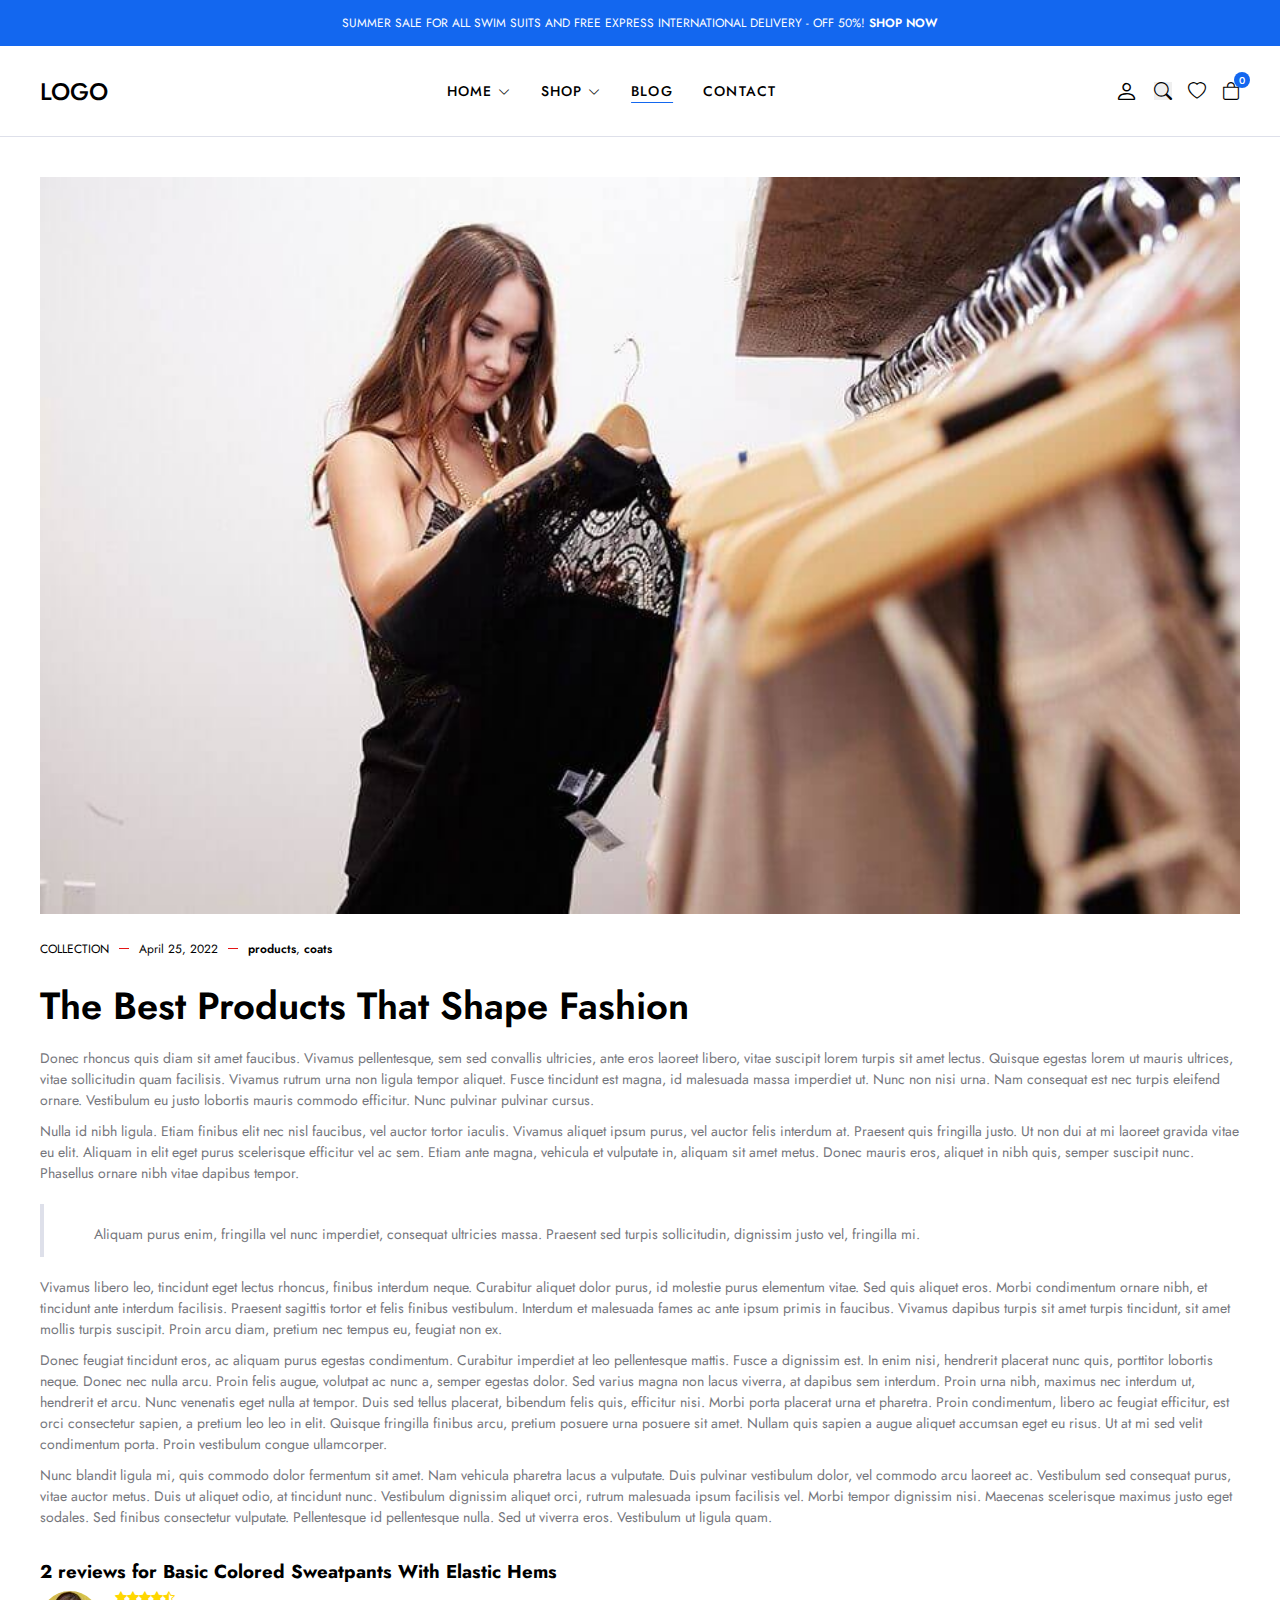
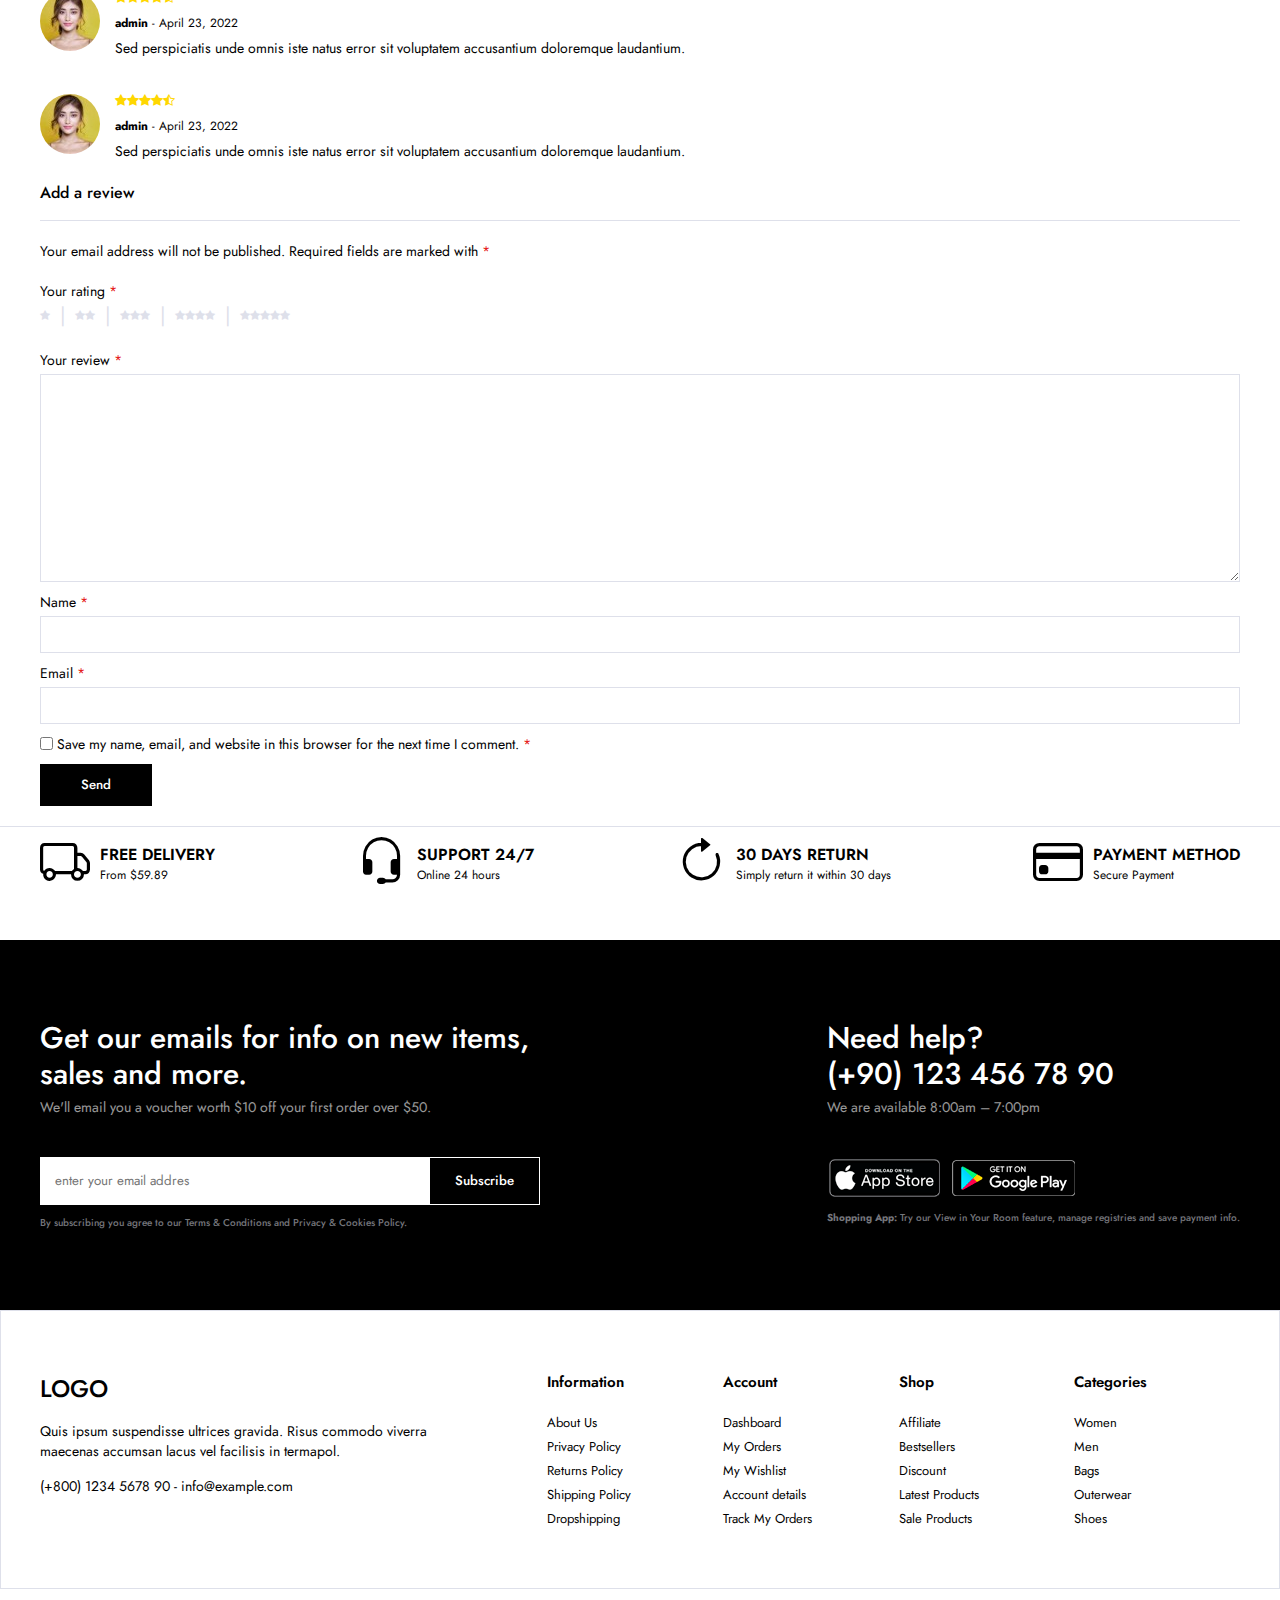
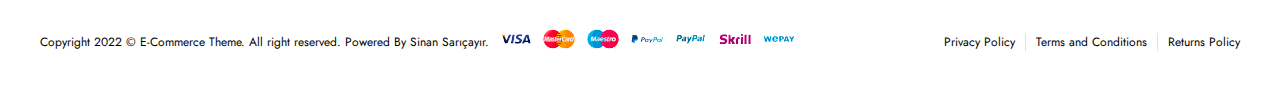
<file: single-blog.html>
<!DOCTYPE html>
<html lang="en">

<head>
    <meta charset="UTF-8" />
    <meta http-equiv="X-UA-Compatible" content="IE=edge" />
    <meta name="viewport" content="width=device-width, initial-scale=1.0" />
    <!-- !bootstrap icon -->
    <link rel="stylesheet" href="https://cdn.jsdelivr.net/npm/bootstrap-icons@1.10.2/font/bootstrap-icons.css" />
    <link rel="stylesheet" href="css/main.css" />
    <title>E-Commerce | Single Blog</title>
</head>

<body>
    <!-- ! header start -->
    <header>
        <div class="global-notification">
            <div class="container">
                <p>
                    SUMMER SALE FOR ALL SWIM SUITS AND FREE EXPRESS INTERNATIONAL
                    DELIVERY - OFF 50%! <a href="shop.html">SHOP NOW</a>
                </p>
            </div>
        </div>
        <div class="header-row">
            <div class="container">
                <div class="header-wrapper">
                    <div class="header-mobile">
                        <i class="bi bi-list"></i>
                    </div>
                    <div class="header-left">
                        <a href="/" class="logo">LOGO</a>
                    </div>
                    <div class="header-center">
                        <nav class="navigation">
                            <ul class="menu-list">
                                <li class="menu-list-item">
                                    <a href="/" class="menu-link">Home
                                        <i class="bi bi-chevron-down"></i>
                                    </a>
                                    <div class="menu-dropdown-wrapper">
                                        <ul class="menu-dropdown-content">
                                            <li><a href="#">Home Clean</a></li>
                                            <li><a href="#">Home Collection</a></li>
                                            <li><a href="#">Home Minimal</a></li>
                                            <li><a href="#">Home Modern</a></li>
                                            <li><a href="#">Home Parallax</a></li>
                                            <li><a href="#">Home Strong</a></li>
                                            <li><a href="#">Home Style</a></li>
                                            <li><a href="#">Home Unique</a></li>
                                            <li><a href="#">Home RTL</a></li>
                                        </ul>
                                    </div>
                                </li>
                                <li class="menu-list-item megamenu-wrapper">
                                    <a href="shop.html" class="menu-link">Shop
                                        <i class="bi bi-chevron-down"></i>
                                    </a>
                                    <div class="menu-dropdown-wrapper">
                                        <div class="menu-dropdown-megamenu">
                                            <div class="megamenu-links">
                                                <div class="megamenu-products">
                                                    <h3 class="megamenu-product-title">Shop Style</h3>
                                                    <ul class="megamenu-menu-list">
                                                        <li><a href="#">Shop Standart</a></li>
                                                        <li><a href="#">Shop Full</a></li>
                                                        <li><a href="#">Shop Only Categories</a></li>
                                                        <li><a href="#">Shop Image Categories</a></li>
                                                        <li><a href="#">Shop Sub Categories</a></li>
                                                        <li><a href="#">Shop List</a></li>
                                                        <li><a href="#">Hover Style 1</a></li>
                                                        <li><a href="#">Hover Style 2</a></li>
                                                        <li><a href="#">Hover Style 3</a></li>
                                                    </ul>
                                                </div>
                                                <div class="megamenu-products">
                                                    <h3 class="megamenu-product-title">
                                                        Filter Layout
                                                    </h3>
                                                    <ul class="megamenu-menu-list">
                                                        <li><a href="#">Sidebar</a></li>
                                                        <li><a href="#">Filter Side Out</a></li>
                                                        <li><a href="#">Filter Dropdown</a></li>
                                                        <li><a href="#">Filter Drawer</a></li>
                                                    </ul>
                                                </div>
                                                <div class="megamenu-products">
                                                    <h3 class="megamenu-product-title">Shop Loader</h3>
                                                    <ul class="megamenu-menu-list">
                                                        <li><a href="#">Shop Pagination</a></li>
                                                        <li><a href="#">Shop Infinity</a></li>
                                                        <li><a href="#">Shop Load More</a></li>
                                                        <li><a href="#">Cart Modal</a></li>
                                                        <li><a href="#">Cart Drawer</a></li>
                                                        <li><a href="#">Cart Page</a></li>
                                                    </ul>
                                                </div>
                                            </div>
                                            <div class="megamenu-single">
                                                <a href="#">
                                                    <img src="img/mega-menu.jpg" alt="" />
                                                </a>
                                                <h3 class="megamenu-single-title">
                                                    JOIN THE LAYERING GANG
                                                </h3>
                                                <h4 class="megamenu-single-subtitle">
                                                    Suspendisse faucibus nunc et pellentesque
                                                </h4>
                                                <a href="#" class="megamenu-single-button btn btn-sm">Shop Now</a>
                                            </div>
                                        </div>
                                    </div>
                                </li>
                                <li class="menu-list-item">
                                    <a href="blog.html" class="menu-link active">Blog
                                    </a>
                                </li>
                                <li class="menu-list-item">
                                    <a href="contact.html" class="menu-link">Contact</a>
                                </li>
                            </ul>
                        </nav>
                        <i class="bi-x-circle"></i>
                    </div>
                    <div class="header-right">
                        <div class="header-right-links">
                            <a href="account.html">
                                <i class="bi bi-person"></i>
                            </a>
                            <button class="toggle-button">
                                <i class="bi bi-search"></i>
                            </button>
                            <a href="#">
                                <i class="bi bi-heart"></i>
                            </a>
                            <div class="header-cart">
                                <a href="cart.html" class="header-cart-link">
                                    <i class="bi bi-bag"></i>
                                    <span class="header-cart-count">0</span>
                                </a>
                            </div>
                        </div>
                    </div>
                </div>
            </div>
        </div>
    </header>
    <!-- ! header end -->

    <!-- ! modal search start -->
    <div class="modal-search">
        <div class="modal-wrapper">
            <h3 class="modal-title">Search for products</h3>
            <p class="modal-text">
                Start typing to see products you are looking for.
            </p>
            <form class="search-form">
                <input type="text" placeholder="Search a product" />
                <button><i class="bi bi-search"></i></button>
            </form>
            <div class="search-result">
                <div class="search-heading">
                    <h3>RESULT FROM PRODUCT</h3>
                </div>
                <div class="results">
                    <a href="#" class="result-item">
                        <img src="img/products/product1/1.png" class="search-thumb" alt="" />
                        <div class="search-info">
                            <h4>Analogue Resin Strap</h4>
                            <span class="search-sku">SKU : PD0016</span>
                            <span class="search-price">$108.00</span>
                        </div>
                    </a>
                    <a href="#" class="result-item">
                        <img src="img/products/product2/1.png" class="search-thumb" alt="" />
                        <div class="search-info">
                            <h4>Analogue Resin Strap</h4>
                            <span class="search-sku">SKU : PD0016</span>
                            <span class="search-price">$108.00</span>
                        </div>
                    </a>
                </div>
            </div>
            <i class="bi bi-x-circle"></i>
        </div>
    </div>
    <!-- ! modal search end -->

    <!-- ! single blog start -->
    <section class="single-blog">
        <div class="container">
            <article>
                <figure>
                    <a href="#">
                        <img src="img/blogs/blog1.jpg" alt="">
                    </a>
                </figure>
                <div class="blog-wrapper">
                    <div class="blog-meta">
                        <div class="blog-category">
                            <a href="#">
                                COLLECTION
                            </a>
                        </div>
                        <div class="blog-date">
                            <a href="#">
                                April 25, 2022
                            </a>
                        </div>
                        <div class="blog-tags">
                            <a href="#">products</a>,
                            <a href="#">coats</a>
                        </div>
                    </div>
                    <h1 class="blog-title">
                        The Best Products That Shape Fashion
                    </h1>
                    <div class="blog-content">
                        <p>
                            Donec rhoncus quis diam sit amet faucibus. Vivamus pellentesque, sem sed convallis
                            ultricies, ante eros laoreet libero, vitae suscipit lorem turpis sit amet lectus. Quisque
                            egestas lorem ut mauris ultrices, vitae sollicitudin quam facilisis. Vivamus rutrum urna non
                            ligula tempor aliquet. Fusce tincidunt est magna, id malesuada massa imperdiet ut. Nunc non
                            nisi urna. Nam consequat est nec turpis eleifend ornare. Vestibulum eu justo lobortis mauris
                            commodo efficitur. Nunc pulvinar pulvinar cursus.
                        </p>
                        <p>
                            Nulla id nibh ligula. Etiam finibus elit nec nisl faucibus, vel auctor tortor iaculis.
                            Vivamus aliquet ipsum purus, vel auctor felis interdum at. Praesent quis fringilla justo. Ut
                            non dui at mi laoreet gravida vitae eu elit. Aliquam in elit eget purus scelerisque
                            efficitur vel ac sem. Etiam ante magna, vehicula et vulputate in, aliquam sit amet metus.
                            Donec mauris eros, aliquet in nibh quis, semper suscipit nunc. Phasellus ornare nibh vitae
                            dapibus tempor.
                        </p>
                        <blockquote>
                            <p>
                                Aliquam purus enim, fringilla vel nunc imperdiet, consequat ultricies massa. Praesent
                                sed turpis sollicitudin, dignissim justo vel, fringilla mi.
                            </p>
                        </blockquote>
                        <p>
                            Vivamus libero leo, tincidunt eget lectus rhoncus, finibus interdum neque. Curabitur aliquet
                            dolor purus, id molestie purus elementum vitae. Sed quis aliquet eros. Morbi condimentum
                            ornare nibh, et tincidunt ante interdum facilisis. Praesent sagittis tortor et felis finibus
                            vestibulum. Interdum et malesuada fames ac ante ipsum primis in faucibus. Vivamus dapibus
                            turpis sit amet turpis tincidunt, sit amet mollis turpis suscipit. Proin arcu diam, pretium
                            nec tempus eu, feugiat non ex.
                        </p>
                        <p>
                            Donec feugiat tincidunt eros, ac aliquam purus egestas condimentum. Curabitur imperdiet at
                            leo pellentesque mattis. Fusce a dignissim est. In enim nisi, hendrerit placerat nunc quis,
                            porttitor lobortis neque. Donec nec nulla arcu. Proin felis augue, volutpat ac nunc a,
                            semper egestas dolor. Sed varius magna non lacus viverra, at dapibus sem interdum. Proin
                            urna nibh, maximus nec interdum ut, hendrerit et arcu. Nunc venenatis eget nulla at tempor.
                            Duis sed tellus placerat, bibendum felis quis, efficitur nisi. Morbi porta placerat urna et
                            pharetra. Proin condimentum, libero ac feugiat efficitur, est orci consectetur sapien, a
                            pretium leo leo in elit. Quisque fringilla finibus arcu, pretium posuere urna posuere sit
                            amet. Nullam quis sapien a augue aliquet accumsan eget eu risus. Ut at mi sed velit
                            condimentum porta. Proin vestibulum congue ullamcorper.
                        </p>
                        <p>
                            Nunc blandit ligula mi, quis commodo dolor fermentum sit amet. Nam vehicula pharetra lacus a
                            vulputate. Duis pulvinar vestibulum dolor, vel commodo arcu laoreet ac. Vestibulum sed
                            consequat purus, vitae auctor metus. Duis ut aliquet odio, at tincidunt nunc. Vestibulum
                            dignissim aliquet orci, rutrum malesuada ipsum facilisis vel. Morbi tempor dignissim nisi.
                            Maecenas scelerisque maximus justo eget sodales. Sed finibus consectetur vulputate.
                            Pellentesque id pellentesque nulla. Sed ut viverra eros. Vestibulum ut ligula quam.
                        </p>
                    </div>
                </div>
            </article>
            <div class="tab-panel-reviews">
                <h3>2 reviews for Basic Colored Sweatpants With Elastic Hems
                </h3>
                <div class="comments">
                    <ol class="comment-list">
                        <li class="comment-item">
                            <div class="comment-avatar">
                                <img src="img/avatars/avatar1.jpg" alt="">
                            </div>
                            <div class="comment-text">
                                <ul class="comment-stars">
                                    <li>
                                        <i class="bi bi-star-fill"></i>
                                    </li>
                                    <li>
                                        <i class="bi bi-star-fill"></i>
                                    </li>
                                    <li>
                                        <i class="bi bi-star-fill"></i>
                                    </li>
                                    <li>
                                        <i class="bi bi-star-fill"></i>
                                    </li>
                                    <li>
                                        <i class="bi bi-star-half"></i>
                                    </li>
                                </ul>
                                <div class="comment-meta">
                                    <strong>admin</strong>
                                    <span>-</span>
                                    <time>April 23, 2022</time>
                                </div>
                                <div class="comment-description">
                                    <p>
                                        Sed perspiciatis unde omnis iste natus error sit voluptatem
                                        accusantium doloremque laudantium.
                                    </p>
                                </div>
                            </div>
                        </li>
                        <li class="comment-item">
                            <div class="comment-avatar">
                                <img src="img/avatars/avatar1.jpg" alt="">
                            </div>
                            <div class="comment-text">
                                <ul class="comment-stars">
                                    <li>
                                        <i class="bi bi-star-fill"></i>
                                    </li>
                                    <li>
                                        <i class="bi bi-star-fill"></i>
                                    </li>
                                    <li>
                                        <i class="bi bi-star-fill"></i>
                                    </li>
                                    <li>
                                        <i class="bi bi-star-fill"></i>
                                    </li>
                                    <li>
                                        <i class="bi bi-star-half"></i>
                                    </li>
                                </ul>
                                <div class="comment-meta">
                                    <strong>admin</strong>
                                    <span>-</span>
                                    <time>April 23, 2022</time>
                                </div>
                                <div class="comment-description">
                                    <p>
                                        Sed perspiciatis unde omnis iste natus error sit voluptatem
                                        accusantium doloremque laudantium.
                                    </p>
                                </div>
                            </div>
                        </li>
                    </ol>
                </div>
                <!-- review form start -->
                <div class="review-form-wrapper">
                    <h2>Add a review
                    </h2>
                    <form action="" class="comment-form">
                        <p class="comment-notes">
                            Your email address will not be published. Required fields are marked with
                            <span class="required">*</span>
                        </p>
                        <div class="comment-form-rating">
                            <label>
                                Your rating
                                <span class="required">*</span>
                            </label>
                            <div class="stars">
                                <a href="#" class="star">
                                    <i class="i bi-star-fill"></i>
                                </a>
                                <a href="#" class="star">
                                    <i class="i bi-star-fill"></i>
                                    <i class="i bi-star-fill"></i>
                                </a>
                                <a href="#" class="star">
                                    <i class="i bi-star-fill"></i>
                                    <i class="i bi-star-fill"></i>
                                    <i class="i bi-star-fill"></i>
                                </a>
                                <a href="#" class="star">
                                    <i class="i bi-star-fill"></i>
                                    <i class="i bi-star-fill"></i>
                                    <i class="i bi-star-fill"></i>
                                    <i class="i bi-star-fill"></i>
                                </a>
                                <a href="#" class="star">
                                    <i class="i bi-star-fill"></i>
                                    <i class="i bi-star-fill"></i>
                                    <i class="i bi-star-fill"></i>
                                    <i class="i bi-star-fill"></i>
                                    <i class="i bi-star-fill"></i>
                                </a>
                            </div>
                        </div>
                        <div class="comment-form-comment form-comment">
                            <label for="form-review">
                                Your review
                                <span class="required">*</span>
                            </label>
                            <textarea cols="50" rows="10" id="form-review">

                            </textarea>
                        </div>
                        <div class="comment-form-author form-comment">
                            <label for="name">Name
                                <span class="required">*</span>
                            </label>
                            <input type="text" id="name">
                        </div>
                        <div class="comment-form-email form-comment">
                            <label for="email">Email
                                <span class="required">*</span>
                            </label>
                            <input type="email" id="email">
                        </div>
                        <div class="comment-form-cookie">
                            <input type="checkbox" id="cookie">
                            <label for="cookie">
                                Save my name, email, and website in this browser for the next time I
                                comment.
                                <span class="required">*</span>
                            </label>
                        </div>
                        <div class="form-submit">
                            <input class="btn btn-submit" type="submit" value="Send">
                        </div>

                    </form>

                </div>
                <!-- review form end -->
            </div>
        </div>
    </section>
    <!-- ! single blog end -->

    <!-- ! policy start -->
    <section class="policy">
        <div class="container">
            <ul class="policy-list">
                <li class="policy-item">
                    <i class="bi bi-truck"></i>
                    <div class="policy-texts">
                        <strong>FREE DELIVERY</strong>
                        <span>From $59.89</span>
                    </div>
                </li>
                <li class="policy-item">
                    <i class="bi bi-headset"></i>
                    <div class="policy-texts">
                        <strong>SUPPORT 24/7</strong>
                        <span>Online 24 hours</span>
                    </div>
                </li>
                <li class="policy-item">
                    <i class="bi bi-arrow-clockwise"></i>
                    <div class="policy-texts">
                        <strong>30 DAYS RETURN</strong>
                        <span>Simply return it within 30 days</span>
                    </div>
                </li>
                <li class="policy-item">
                    <i class="bi bi-credit-card"></i>
                    <div class="policy-texts">
                        <strong>PAYMENT METHOD</strong>
                        <span>Secure Payment</span>
                    </div>
                </li>
            </ul>
        </div>
    </section>
    <!-- ! policy end -->

    <!-- ! footer start -->
    <section class="footer">
        <div class="subscribe-contact-row">
            <div class="container">
                <div class="subscribe-contact-wrapper">
                    <div class="subscribe-wrapper">
                        <div class="footer-subscribe">
                            <div class="footer-subscribe-top">
                                <h3 class="subscribe-title">
                                    Get our emails for info on new items, sales and more.
                                </h3>
                                <p class="subscribe-desc">
                                    We'll email you a voucher worth $10 off your first order
                                    over $50.
                                </p>
                            </div>
                            <div class="footer-subscribe-bottom">
                                <form>
                                    <input type="text" placeholder="enter your email addres" />
                                    <button class="btn">Subscribe</button>
                                </form>
                                <p class="privacy-text">
                                    By subscribing you agree to our
                                    <a href="#">Terms & Conditions and Privacy & Cookies Policy.</a>
                                </p>
                            </div>
                        </div>
                    </div>
                    <div class="contact-wrapper">
                        <div class="footer-contact-top">
                            <h3 class="contact-title">Need help? <br>
                                (+90) 123 456 78 90
                            </h3>
                            <p class="contact-desc">We are available 8:00am – 7:00pm
                            </p>
                        </div>
                        <div class="footer-contact-bottom">
                            <div class="download-app">
                                <a href="#">
                                    <img src="img/footer/app-store.png" alt="">
                                </a>
                                <a href="#">
                                    <img src="img/footer/google-play.png" alt="">
                                </a>
                            </div>
                            <p class="privacy-text">
                                <strong>Shopping App:</strong> Try our View in Your Room feature, manage registries and
                                save payment
                                info.
                            </p>
                        </div>
                    </div>
                </div>
            </div>
        </div>
        <div class="widgets-row">
            <div class="container">
                <div class="footer-widgets">
                    <div class="brand-info">
                        <div class="footer-logo">
                            <a href="/" class="logo">LOGO</a>
                        </div>
                        <div class="footer-desc">
                            Quis ipsum suspendisse ultrices gravida. Risus commodo viverra maecenas accumsan lacus vel
                            facilisis in
                            termapol.
                        </div>
                        <div class="footer-contact">
                            <p>
                                <a href="tel:123456789">(+800) 1234 5678 90</a> -
                                <a href="mailto:info@example.com">info@example.com</a>
                            </p>
                        </div>
                    </div>
                    <div class="widget-nav-menu">
                        <h4>Information</h4>
                        <ul class="menu-list">
                            <li>
                                <a href="#">About Us</a>
                            </li>
                            <li>
                                <a href="#">Privacy Policy</a>
                            </li>
                            <li>
                                <a href="#">Returns Policy</a>
                            </li>
                            <li>
                                <a href="#">Shipping Policy</a>
                            </li>
                            <li>
                                <a href="#">Dropshipping</a>
                            </li>
                        </ul>
                    </div>
                    <div class="widget-nav-menu">
                        <h4>Account</h4>
                        <ul class="menu-list">
                            <li>
                                <a href="#">Dashboard</a>
                            </li>
                            <li>
                                <a href="#">My Orders</a>
                            </li>
                            <li>
                                <a href="#">My Wishlist</a>
                            </li>
                            <li>
                                <a href="#">Account details</a>
                            </li>
                            <li>
                                <a href="#">Track My Orders</a>
                            </li>
                        </ul>
                    </div>
                    <div class="widget-nav-menu">
                        <h4>Shop</h4>
                        <ul class="menu-list">
                            <li>
                                <a href="#">Affiliate</a>
                            </li>
                            <li>
                                <a href="#">Bestsellers</a>
                            </li>
                            <li>
                                <a href="#">Discount</a>
                            </li>
                            <li>
                                <a href="#">Latest Products</a>
                            </li>
                            <li>
                                <a href="#">Sale Products</a>
                            </li>
                        </ul>
                    </div>
                    <div class="widget-nav-menu">
                        <h4>Categories</h4>
                        <ul class="menu-list">
                            <li>
                                <a href="#">Women</a>
                            </li>
                            <li>
                                <a href="#">Men</a>
                            </li>
                            <li>
                                <a href="#">Bags</a>
                            </li>
                            <li>
                                <a href="#">Outerwear</a>
                            </li>
                            <li>
                                <a href="#">Shoes</a>
                            </li>
                        </ul>
                    </div>
                </div>
            </div>
        </div>
        <div class="copyright-row">
            <div class="copyright-row">
                <div class="container">
                    <div class="footer-copyright">
                        <div class="site-copyright">
                            <p>
                                Copyright 2022 © E-Commerce Theme. All right reserved.
                                Powered By Sinan Sarıçayır.
                            </p>
                        </div>
                        <a href="#">
                            <img src="img/footer/cards.png" alt="">
                        </a>
                        <div class="footer-menu">
                            <ul class="footer-menu-list">
                                <li class="list-item">
                                    <a href="#">Privacy Policy</a>
                                </li>
                                <li class="list-item">
                                    <a href="#">Terms and Conditions</a>
                                </li>
                                <li class="list-item">
                                    <a href="#">Returns Policy</a>
                                </li>
                            </ul>
                        </div>
                    </div>
                </div>
            </div>
        </div>
    </section>
    <!-- ! footer end -->
</body>

</html>
</file>
<file: css/main.css>
/* ! global css */
@import url(base.css);

/* ! layout */
@import url(layout/header.css);
@import url(layout/footer.css);

/* ! components */
@import url(components/modal-search.css);
@import url(components/modal-dialog.css);
@import url(components/slider.css);
@import url(components/category-item.css);
@import url(components/product-item.css);
@import url(components/campaign-item.css);
@import url(components/blog-item.css);
@import url(components/brand-item.css);
@import url(components/campaign-single.css);
@import url(components/single-products/breadcrumb.css);
@import url(components/single-products/product-gallery.css);
@import url(components/single-products/product-info.css);
@import url(components/single-products/product-tabs.css);
@import url(components/reviews.css);

/* ! pages */
@import url(pages/home.css);
@import url(pages/contact.css);
@import url(pages/account.css);
@import url(pages/cart.css);
@import url(pages/single-product.css);
@import url(pages/blog.css);
@import url(pages/single-blog.css);
</file>
